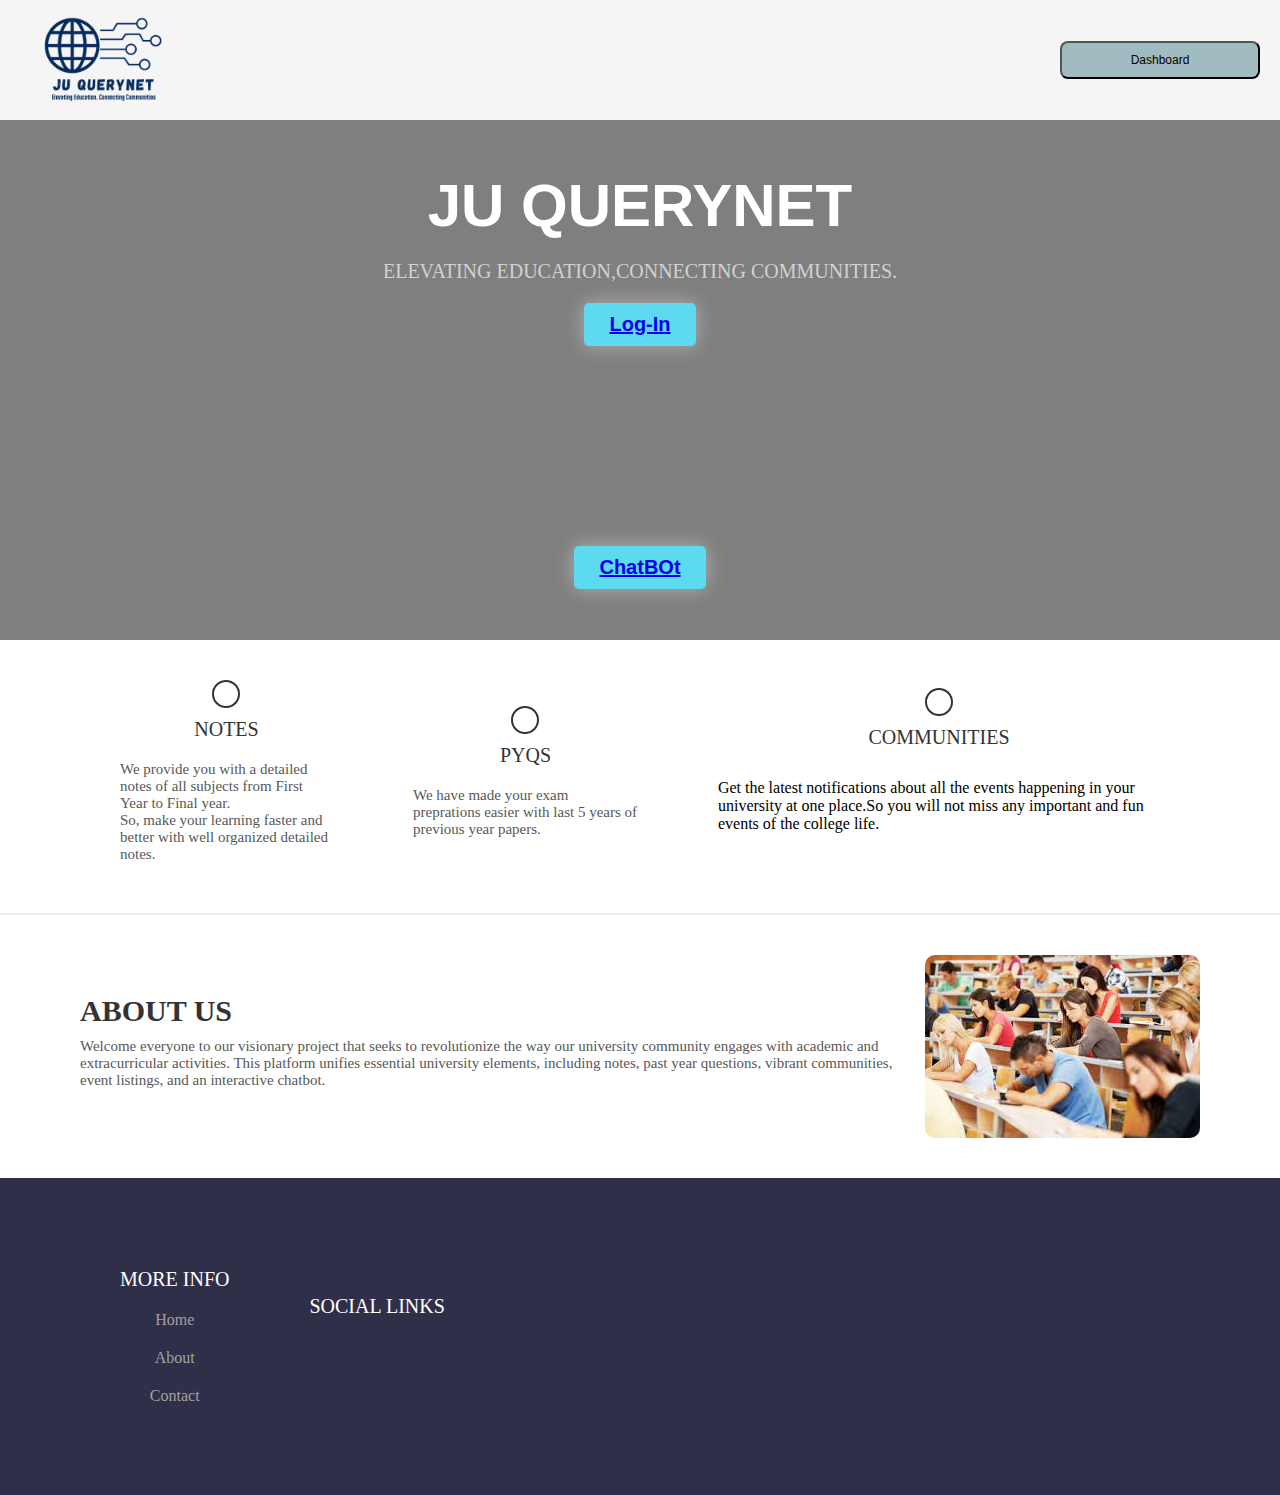
<file: index.html>
<!DOCTYPE html>
<html lang="en">
<head>
    <meta charset="UTF-8">
    <meta name="viewport" content="width=device-width, initial-scale=1.0">
    <title>QueryNet</title>
    <link rel="stylesheet" href="style.css">
</head>
<body>
    <header class="header">
        <img src="Logo (1).png">
        <!-- <div class="dropdown">
            <button class="dropbtn">Dashboard</button> -->
            
            <div class="dropdown-content">
              <a href="Notes.html">Notes</a>
              <a href="PYQs.html">PYQs</a>
              <a href="#">Events</a>
              <a href="#">FAQs</a>
              <a href="#">Settings</a>
              <a href="#">Help</a>
            </div>
          </div>
       
        <nav class="nav-items">
          <!-- <a href="#">Home</a>
          <a href="#">About</a>
          <a href="#">Contact</a> -->
          <div class="dropdown">
            <button class="dropbtn">Dashboard</button>
            <div class="dropdown-content">
                <a href="Notes.html">Notes and PYQs</a>
                <a href="community.html">Communities</a>
                <a href="FAQs.html">FAQs</a>
                <a href="#">Settings</a>
                <a href="#">Help</a>
              </div>
            </div>
        </nav>
      </header>
      <main>
        <div class="intro">
          <h1>JU QueryNet</h1>
          <p>Elevating education,connecting communities.</p>
          <button><a href="signUp.html">Log-In</a></button>
          <button id="chat"><a href= "bot.html">ChatBOt</a></button>
        </div>
        <div class="achievements">
          <div class="work">
            <i class="fas fa-atom"></i>
            <p class="work-heading">Notes</p>
            <p class="work-text">We provide you with a detailed notes of all subjects from First Year to Final year.<br>
                So, make your learning faster and better with well organized detailed notes.

            </p>
          </div>
          <div class="work">
            <i class="fas fa-skiing"></i>
            <p class="work-heading">PYQs</p>
            <p class="work-text">We have made your exam preprations easier with last 5 years of previous year papers.</p>
          </div>
          <div class="work">
            <i class="fas fa-ethernet"></i>
            <p class="work-heading">Communities</p>
            <p class="work-text"></p>Get the latest notifications about all the events happening in your university at one place.So you will not miss any important and fun events of the college life.</p>
          </div>
        </div>
        <div class="about-me">
          <div class="about-me-text">
            <h2>About Us</h2>
            <p>Welcome everyone to our visionary project that seeks to revolutionize the way our university community engages with academic and extracurricular activities.

                This platform unifies essential university elements, including notes, past year questions, vibrant communities, event listings, and an interactive chatbot.</p>
          </div>
          <img src="college.jpeg" alt="me">
        </div>
      </main>
      <footer class="footer">
        <div class="bottom-links">
          <div class="links">
            <span>More Info</span>
            <a href="#">Home</a>
            <a href="#">About</a>
            <a href="#">Contact</a>
          </div>
          <div class="links">
            <span>Social Links</span>
            <a href="#"><i class="fab fa-facebook"></i></a>
            <a href="#"><i class="fab fa-twitter"></i></a>
            <a href="#"><i class="fab fa-instagram"></i></a>
          </div>
        </div>
      </footer>
  
    

    
</body>
</html>
</file>
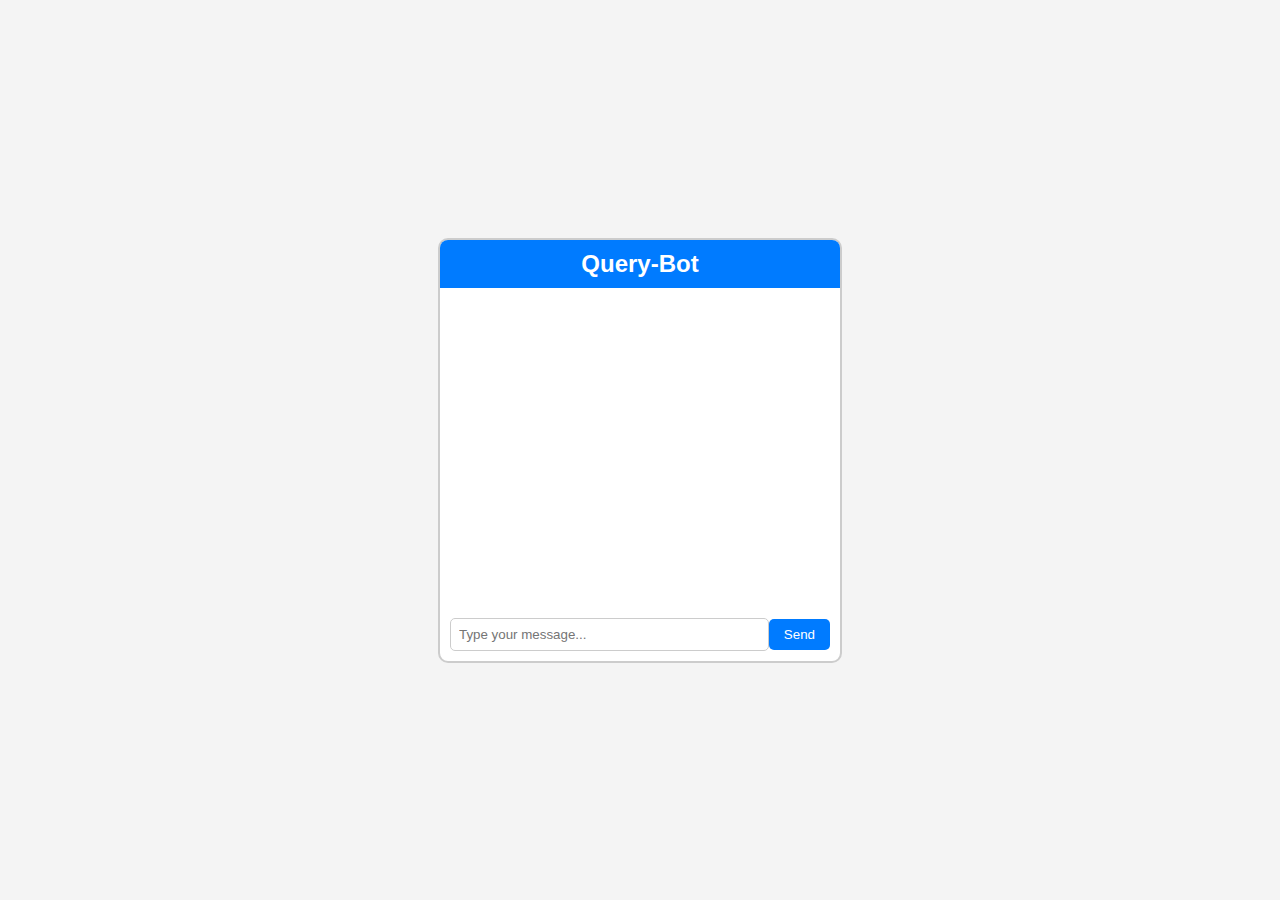
<file: bot.html>
<!DOCTYPE html>
<html lang="en">
<head>
    <meta charset="UTF-8">
    <meta name="viewport" content="width=device-width, initial-scale=1.0">
    <title>Query-bot</title>
    <link rel="stylesheet" href="bot.css">
</head>
<body>
    <div class="chatbot-container">
        <div class="chatbot">
            <div class="chatbot-header">
                <h2>Query-Bot</h2>
            </div>
            <div class="chatbot-body" id="chatbot-body">
                <!-- Chat messages will be displayed here -->
            </div>
            <div class="chatbot-footer">
                <input type="text" id="user-input" placeholder="Type your message..." onkeypress="handleKeyPress(event)">
                <button onclick="sendMessage()">Send</button>
            </div>
        </div>
    </div>

    <script>
        // Define your questions and answers
        const qaPairs = {
            "What is your name?": "My name is Query-bot.",
            "How are you?": "I'm doing well, thank you!",
            "What can you do?": "I can answer your questions and assist you with tasks.",
            "I want the account details of JECRC for fee payment.":"Here are the account details of JECRC University: Account name-JECRC University. Account number-6143000100045293  IFSC code- PUNB0614300 Bank- Punjab National Bank, Sitapura, Jaipur",
            "Can I pay my fee online":"Yes, you can pay your semester fee through NEFT, online banking, or via UPI.",
            "I want information regarding the events and clubs":"You can go to the communities’ page on the same for all the information related to the events and communities.",
            "What is the exam pattern of In Sem":"In Sem paper consists of three sections: 1. Section A which contains two 2-mark questions. 2. Section B which contains two 7-mark questions.3. Section C which contains two 11-mark questions.",
            "What are the passing marks criteria of In Sem":"You need a minimum of 13 marks to pass you’re In Sem exam.",
            "How many In Sems are conducted in one semester":"A total of 3 In Sems are conducted in which two of the In Sem are compulsory and 3rd In Sem is also known as markup examination. ",
            "What is the exam pattern of End Sem":"End Sem paper consists of three sections: 1. Section A which contains five 2-mark questions. 2. Section B which contains five 7-mark questions. 3. Section C which contains five 11-mark questions. ",
            "Who can be eligible for 3rd In Sem":"If you missed your 1st or 2nd In Sem due to some serious medical emergency you can appear for the 3rd In Sem exams by submitting your medical to your respective mentor.",
            "Why is my ERP not working":"There can be some issues related internet …try logging out and logging in again on the website.",
            "Where can I see my attendance ":"You can see your attendance on the college website.",
            "what is the name of college website":"I have provided the link for the college website: https://jecrc.mastersofterp.in/iitmsv4eGq0RuNHb0G5WbhLmTKLmTO7YBcJ4RHuXxCNPvuIw=",
            "Where can I see my semester result ":"You can see your results and marks on the official college website.",
            "what is the minimum percentage criteria  for a scholarship ":"You need to maintain a minimum CGPA of 8 and a minimum percentage criteria of 75%.",
            // Add more questions and answers as needed
        };

        // Function to display message in the chatbot body
        function displayMessage(message) {
            const chatbotBody = document.getElementById("chatbot-body");
            const newMessage = document.createElement("div");
            newMessage.textContent = message;
            chatbotBody.appendChild(newMessage);
        }

        // Function to process user input and provide responses
        function chatbot(input) {
    // Convert input to lowercase for case-insensitive matching and remove leading/trailing spaces
    input = input.toLowerCase().trim();

    // Check if the input matches any question using regular expressions
    for (const question in qaPairs) {
        const regex = new RegExp(question.toLowerCase(), 'i'); // 'i' flag for case-insensitive matching
        if (regex.test(input)) {
            return qaPairs[question];
        }
    }

    // If no matching question is found, provide a default response
    return "I'm sorry, I don't understand that question.";
}

        // Function to handle key press event
        function handleKeyPress(event) {
            if (event.key === 'Enter') {
                sendMessage();
            }
        }

        // Function to send user message and display response
        function sendMessage() {
            const userInput = document.getElementById("user-input");
            const userMessage = userInput.value;
            displayMessage("You: " + userMessage);
            userInput.value = "";
            const response = chatbot(userMessage);
            displayMessage("Querybot: " + response);
        }
    </script>

</body>
</html>
</file>
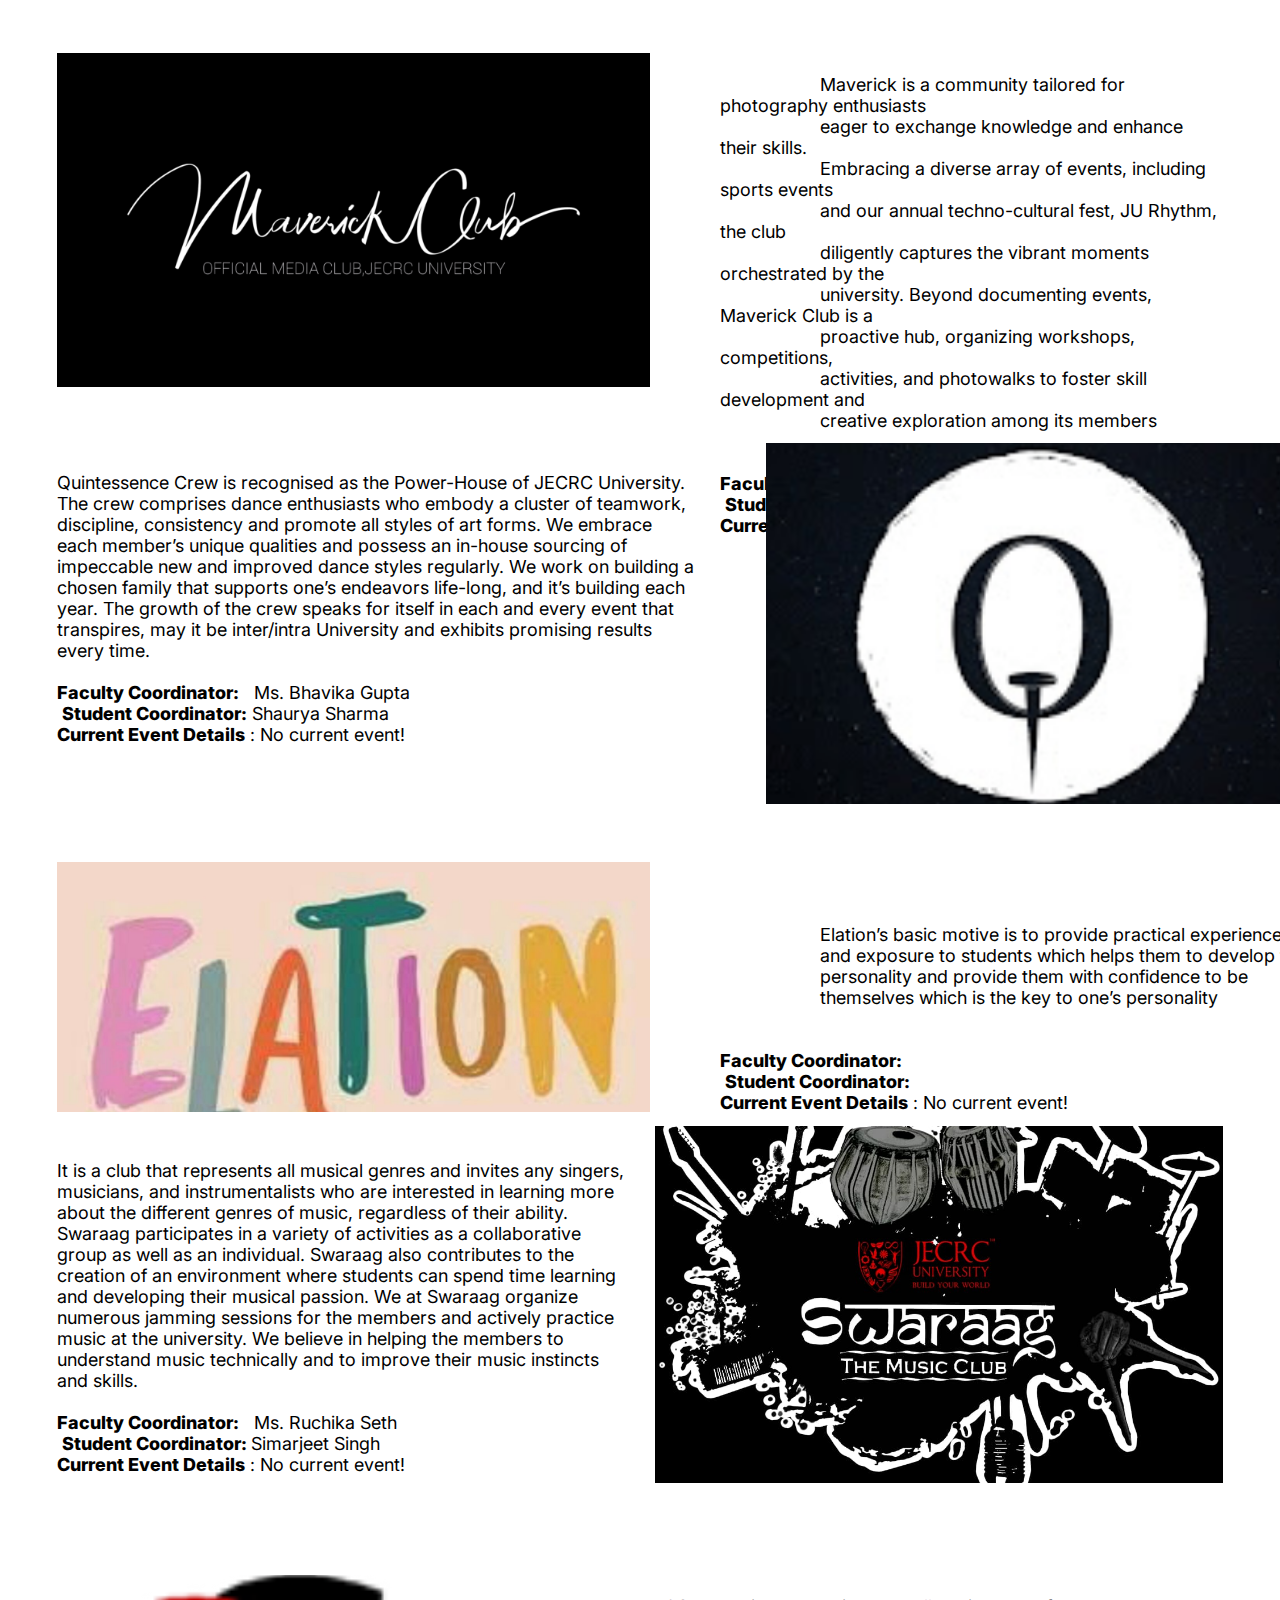
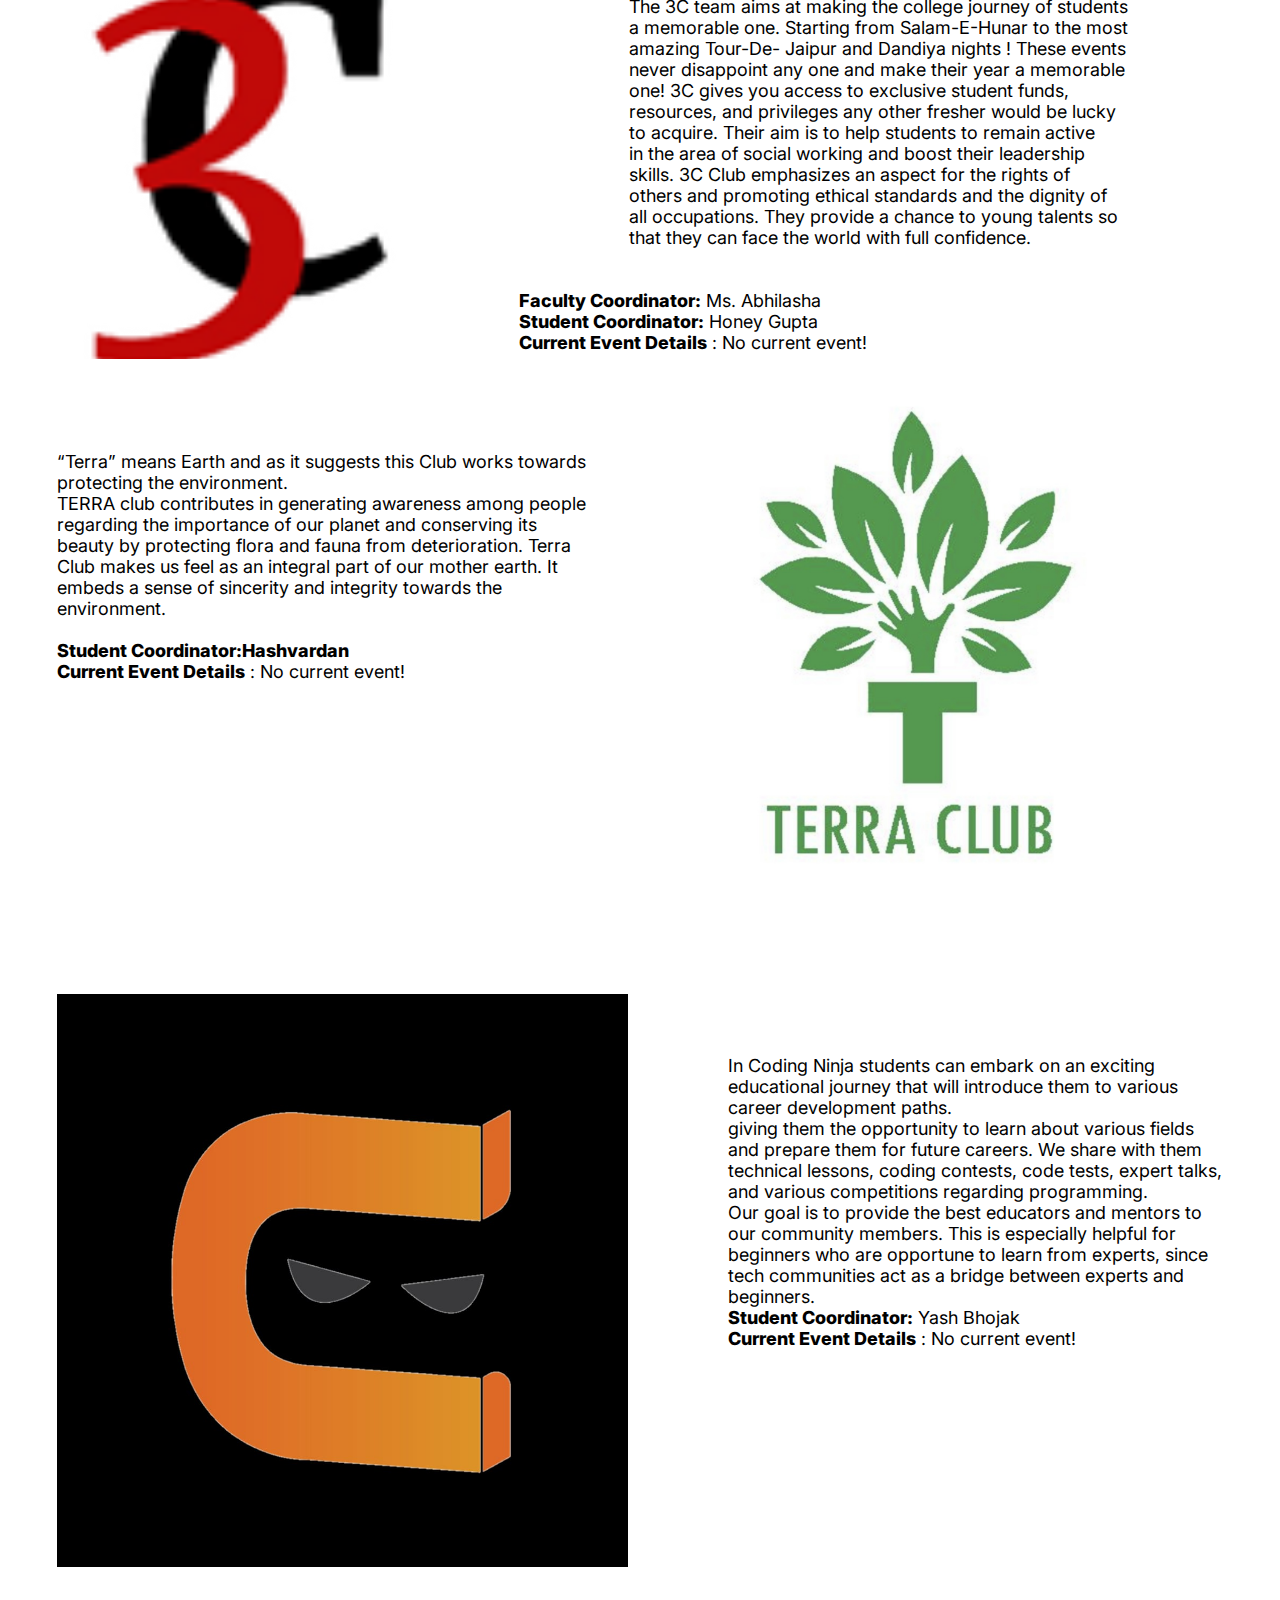
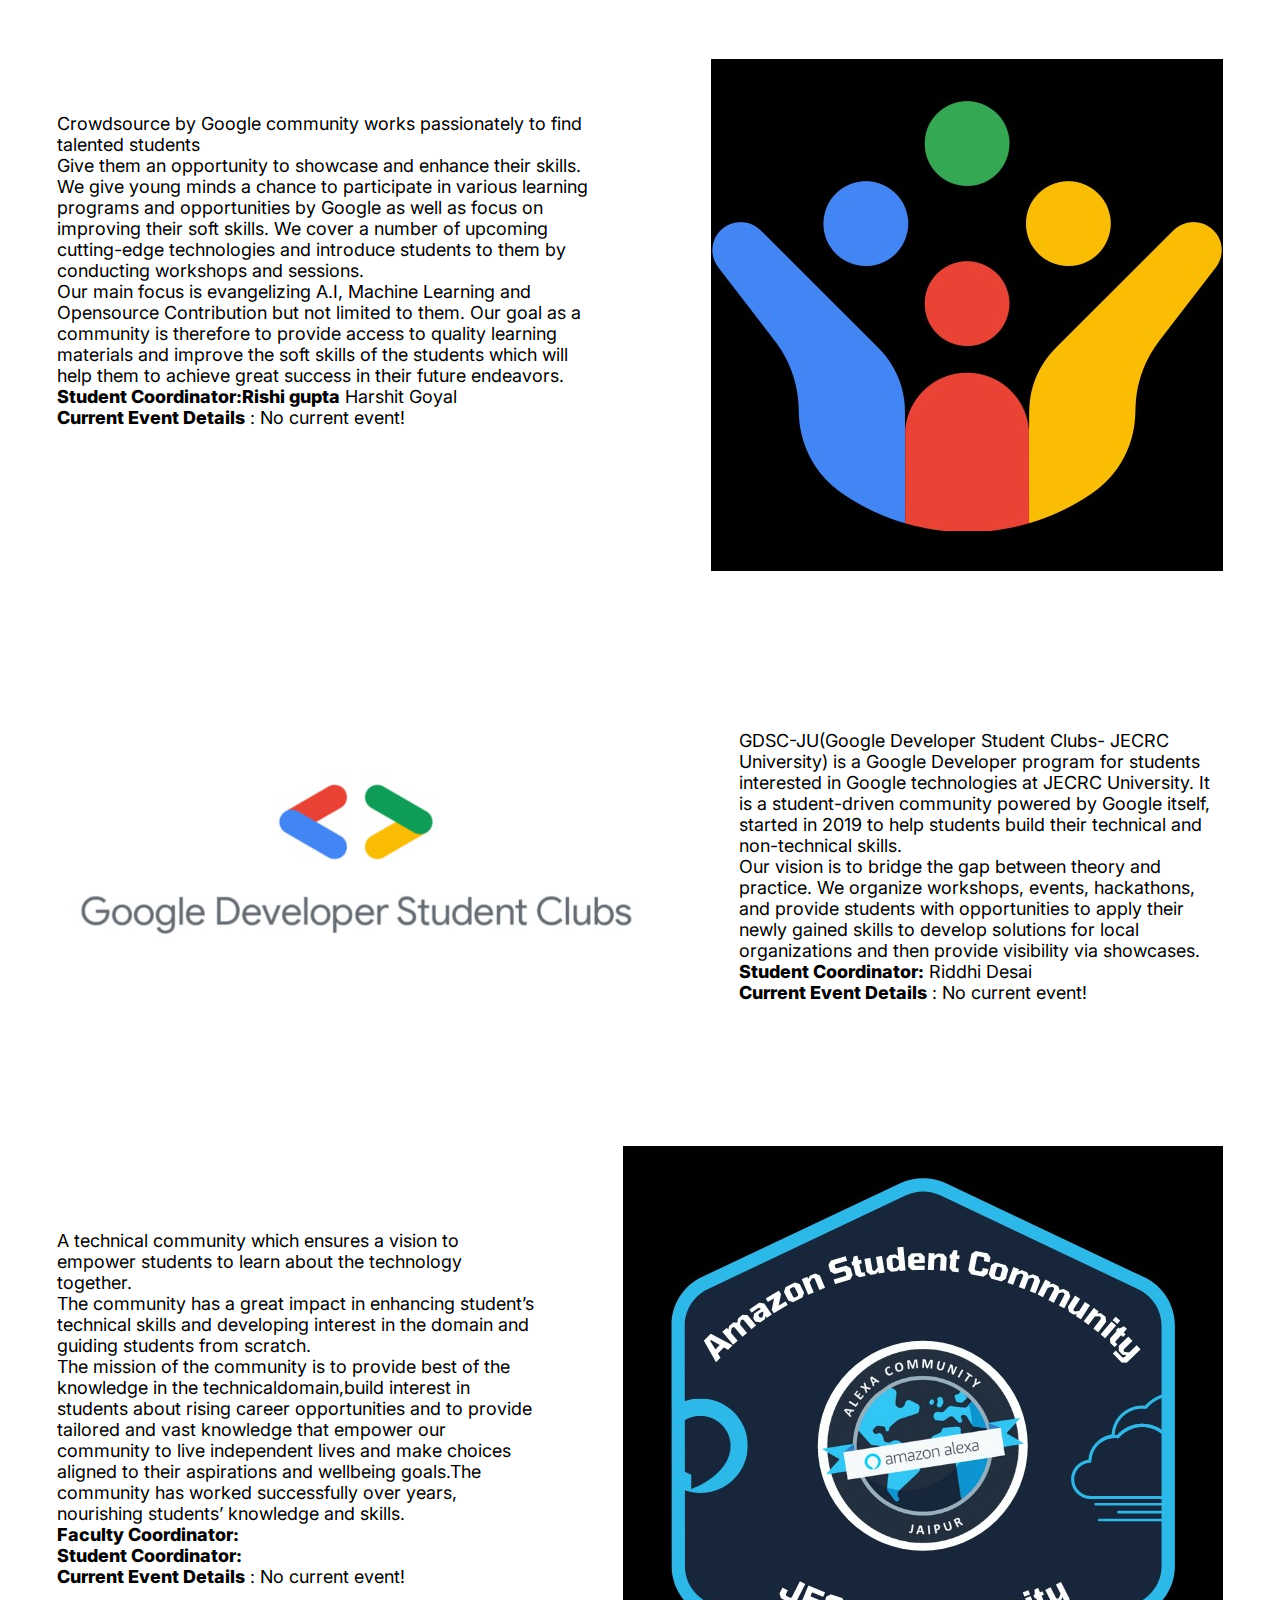
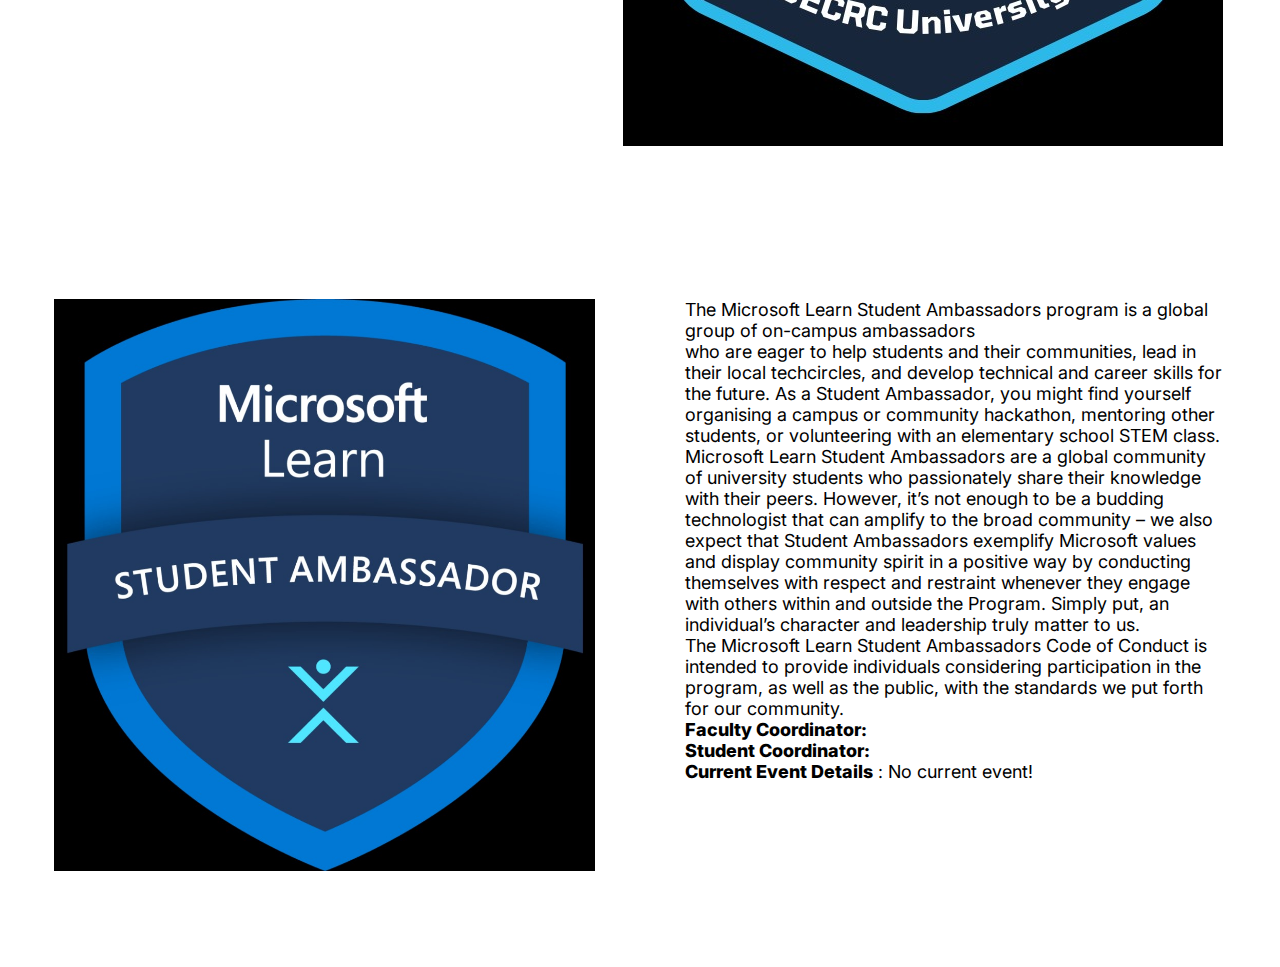
<file: community.html>
<!DOCTYPE html>
<html>
  <head>
    <meta charset="utf-8" />
    <meta name="viewport" content="initial-scale=1, width=device-width" />

    <link rel="stylesheet" href="./community.css" />
    <link rel="stylesheet" href="./communityGlobal.css" />
    <link
      rel="stylesheet"
      href="https://fonts.googleapis.com/css2?family=Inter:wght@400;800&display=swap"
    />
  </head>
  <body>
    <div class="desktop-1">
      <main class="desktop-1-inner">
        <div class="frame-parent">
          <div class="frame-group">
            <div class="frame-container">
              <div class="untitled-design-4-1-1536x864-1-parent">
                <img
                  class="untitled-design-4-1-1536x864-1-icon"
                  loading="lazy"
                  alt=""
                  src="Meverick.png"
                />

                <div class="maverick-is-a-container">
                  <p class="maverick-is-a">
                    Maverick is a community tailored for photography enthusiasts
                    eager to exchange knowledge and enhance their skills.
                    Embracing a diverse array of events, including sports events
                    and our annual techno-cultural fest, JU Rhythm, the club
                    diligently captures the vibrant moments orchestrated by the
                    university. Beyond documenting events, Maverick Club is a
                    proactive hub, organizing workshops, competitions,
                    activities, and photowalks to foster skill development and
                    creative exploration among its members
                  </p>
                  <p class="blank-line">&nbsp;</p>
                  <p class="faculty-coordinator-kartik-sa">
                    <span class="faculty-coordinator">
                      Faculty Coordinator:</span
                    >
                    <span class="kartik-saini"> Kartik Saini </span>
                  </p>
                  <p class="student-coordinatordeepasha">
                    <span class="span"> </span>
                    <span class="student-coordinator"
                      >Student Coordinator:</span
                    >
                    <span class="deepasha">Deepasha</span>
                  </p>
                  <p class="current-event-details-no-curr">
                    <span class="current-event-details"
                      >Current Event Details</span
                    >
                    <span>: No current event!</span>
                  </p>
                  <p class="p"></p>
                </div>
              </div>
              <div class="ju-010322021123-0-1-1-parent">
                <img
                  class="ju-010322021123-0-1-1-icon"
                  alt=""
                  src="Q.png"
                />

                <div class="quintessence-crew-is-recognise-parent">
                  <div class="quintessence-crew-is-container">
                    <p class="quintessence-crew-is">
                      Quintessence Crew is recognised as the Power-House of
                      JECRC University. The crew comprises dance enthusiasts who
                      embody a cluster of teamwork, discipline, consistency and
                      promote all styles of art forms. We embrace each member’s
                      unique qualities and possess an in-house sourcing of
                      impeccable new and improved dance styles regularly. We
                      work on building a chosen family that supports one’s
                      endeavors life-long, and it’s building each year. The
                      growth of the crew speaks for itself in each and every
                      event that transpires, may it be inter/intra University
                      and exhibits promising results every time.
                    </p>
                    <p class="blank-line1">&nbsp;</p>
                    <p class="faculty-coordinator-ms-bhav">
                      <span class="faculty-coordinator1">
                        Faculty Coordinator:</span
                      >
                      <span class="ms-bhavika-gupta">  Ms. Bhavika Gupta </span>
                    </p>
                    <p class="student-coordinatorshaurya-sh">
                      <span class="span1"> </span>
                      <span class="student-coordinator1"
                        >Student Coordinator:</span
                      >
                      <span class="shaurya-sharma">Shaurya Sharma</span>
                    </p>
                    <p class="current-event-details-no-curr1">
                      <span class="current-event-details1"
                        >Current Event Details</span
                      >
                      <span>: No current event!</span>
                    </p>
                    <p class="p1"></p>
                  </div>
                  <img
                    class="ju-010322021746-0-1-1536x1425-icon"
                    alt=""
                    src="elation.jpg"
                  />
                </div>
                <div class="elations-basic-motive-container">
                  <p class="elations-basic-motive">
                    Elation’s basic motive is to provide practical experience
                    and exposure to students which helps them to develop their
                    personality and provide them with confidence to be
                    themselves which is the key to one’s personality
                  </p>
                  <p class="blank-line2">&nbsp;</p>
                  <p class="faculty-coordinator2">
                    <span class="faculty-coordinator3">
                      Faculty Coordinator:</span
                    >
                    <span class="span2"> </span>
                  </p>
                  <p class="student-coordinator2">
                    <span class="span3"> </span>
                    <span class="student-coordinator3"
                      >Student Coordinator:</span
                    >
                  </p>
                  <p class="current-event-details-no-curr2">
                    <span class="current-event-details2"
                      >Current Event Details</span
                    >
                    <span class="no-current-event">: No current event!</span>
                  </p>
                  <p class="p2"></p>
                </div>
              </div>
            </div>
            <div class="frame-div">
              <div class="it-is-a-club-that-represents-a-wrapper">
                <div class="it-is-a-container">
                  <p class="it-is-a">
                    It is a club that represents all musical genres and invites
                    any singers, musicians, and instrumentalists who are
                    interested in learning more about the different genres of
                    music, regardless of their ability. Swaraag participates in
                    a variety of activities as a collaborative group as well as
                    an individual. Swaraag also contributes to the creation of
                    an environment where students can spend time learning and
                    developing their musical passion. We at Swaraag organize
                    numerous jamming sessions for the members and actively
                    practice music at the university. We believe in helping the
                    members to understand music technically and to improve their
                    music instincts and skills.
                  </p>
                  <p class="blank-line3">&nbsp;</p>
                  <p class="faculty-coordinator-ms-ruch">
                    <span class="faculty-coordinator4">
                      Faculty Coordinator:</span
                    >
                    <span class="ms-ruchika-seth">  Ms. Ruchika Seth </span>
                  </p>
                  <p class="student-coordinator-simarjeet">
                    <span class="span4"> </span>
                    <span class="student-coordinator4"
                      >Student Coordinator:
                    </span>
                    <span class="simarjeet-singh">Simarjeet Singh</span>
                  </p>
                  <p class="current-event-details-no-curr3">
                    <span class="current-event-details3"
                      >Current Event Details</span
                    >
                    <span>: No current event!</span>
                  </p>
                  <p class="p3"></p>
                </div>
              </div>
              <img
                class="ju-020322121001-0-1-1-icon"
                alt=""
                src="S.jpg"
              />
            </div>
          </div>
          <div class="clubs-container">
            <div class="nested-clubs-container">
              <div class="deep-nested-clubs-container">
                <div class="innermost-clubs-container">
                  <img
                    class="ju-160518114933-0-1-1-1-icon"
                    alt=""
                    src="3C.png"
                  />

                  <div class="the-3c-team-container">
                    <p class="the-3c-team">
                      The 3C team aims at making the college journey of students
                      a memorable one. Starting from Salam-E-Hunar to the most
                      amazing Tour-De- Jaipur and Dandiya nights ! These events
                      never disappoint any one and make their year a memorable
                      one! 3C gives you access to exclusive student funds,
                      resources, and privileges any other fresher would be lucky
                      to acquire. Their aim is to help students to remain active
                      in the area of social working and boost their leadership
                      skills. 3C Club emphasizes an aspect for the rights of
                      others and promoting ethical standards and the dignity of
                      all occupations. They provide a chance to young talents so
                      that they can face the world with full confidence.
                    </p>
                    <p class="blank-line4">&nbsp;</p>
                    <p class="faculty-coordinator-ms-abhi">
                      <span class="faculty-coordinator5">
                        Faculty Coordinator:</span
                      >
                      <span class="ms-abhilasha">  Ms. Abhilasha </span>
                    </p>
                    <p class="student-coordinator-honey-gup">
                      <span class="span5"> </span>
                      <span class="student-coordinator5"
                        >Student Coordinator:</span
                      >
                      <span class="honey-gupta"> Honey Gupta</span>
                    </p>
                    <p class="current-event-details-no-curr4">
                      <span class="current-event-details4"
                        >Current Event Details</span
                      >
                      <span>: No current event!</span>
                    </p>
                    <p class="p4"></p>
                  </div>
                </div>
              </div>
              <div class="frame-parent1">
                <div class="terra-means-earth-and-as-it-s-wrapper">
                  <div class="terra-means-earth-container">
                    <p class="terra-means-earth">
                      “Terra” means Earth and as it suggests this Club works
                      towards protecting the environment.
                    </p>
                    <p class="terra-club-contributes">
                      TERRA club contributes in generating awareness among
                      people regarding the importance of our planet and
                      conserving its beauty by protecting flora and fauna from
                      deterioration. Terra Club makes us feel as an integral
                      part of our mother earth. It embeds a sense of sincerity
                      and integrity towards the environment.
                    </p>
                    <p class="blank-line5">&nbsp;</p>
                    
                    <p class="student-coordinator6">
                      <span class="span7"> </span>
                      <span class="student-coordinator7"
                        >Student Coordinator:Hashvardan</span
                      >
                      <span class="span8"> </span>
                    </p>
                    <p class="current-event-details-no-curr5">
                      <span class="current-event-details5"
                        >Current Event Details</span
                      >
                      <span>: No current event!</span>
                    </p>
                    <p class="p5"></p>
                  </div>
                </div>
                <img
                  class="terra-club-1-icon"
                  alt=""
                  src="terra_club.jpg"
                />
              </div>
              <div class="codingninja-1-parent">
                <img
                  class="codingninja-1-icon"
                  alt=""
                  src="codingNinja.jpg"
                />

                <div class="in-coding-ninja-students-can-e-wrapper">
                  <div class="in-coding-ninja-container">
                    <p class="in-coding-ninja">
                      In Coding Ninja students can embark on an exciting
                      educational journey that will introduce them to various
                      career development paths.
                    </p>
                    <p class="giving-them-the">
                      giving them the opportunity to learn about various fields
                      and prepare them for future careers. We share with them
                      technical lessons, coding contests, code tests, expert
                      talks, and various competitions regarding programming.
                    </p>
                    <p class="our-goal-is">
                      Our goal is to provide the best educators and mentors to
                      our community members. This is especially helpful for
                      beginners who are opportune to learn from experts, since
                      tech communities act as a bridge between
                      experts and beginners.  
                    </p>
                    <p class="student-coordinator-yash-bhoj">
                      <span> </span>
                      <span class="student-coordinator8"
                        >Student Coordinator:</span
                      >
                      <span class="yash-bhojak"> Yash Bhojak</span>
                    </p>
                    <p class="current-event-details-no-curr6">
                      <span class="current-event-details6"
                        >Current Event Details</span
                      >
                      <span>: No current event!</span>
                    </p>
                    <p class="p6"></p>
                  </div>
                </div>
              </div>
            </div>
          </div>
          <div class="frame-wrapper">
            <div class="frame-parent2">
              <div class="frame-parent3">
                <div class="crowdsource-by-google-communit-wrapper">
                  <div class="crowdsource-by-google-container">
                    <p class="crowdsource-by-google">
                      Crowdsource by Google community works passionately to find
                      talented students
                    </p>
                    <p class="give-them-an">
                      Give them an opportunity to showcase and enhance their
                      skills.
                    </p>
                    <p class="we-give-young">
                      We give young minds a chance to participate in various
                      learning programs and opportunities by Google as well as
                      focus on improving their soft skills. We cover a number of
                      upcoming cutting-edge technologies and introduce students
                      to them by conducting workshops and sessions.
                    </p>
                    <p class="our-main-focus">
                      Our main focus is evangelizing A.I, Machine Learning and
                      Opensource Contribution but not limited to them. Our goal
                      as a community is therefore to provide access to quality
                      learning materials and improve the soft skills of the
                      students which will help them to achieve great success in
                      their future endeavors.  
                    </p>
                    <p class="student-coordinator-harshit-g">
                      <span> </span>
                      <span class="student-coordinator9"
                        >Student Coordinator:Rishi gupta</span
                      >
                      <span class="harshit-goyal"> Harshit Goyal </span>
                    </p>
                    <p class="current-event-details-no-curr7">
                      <span class="current-event-details7"
                        >Current Event Details</span
                      >
                      <span>: No current event!</span>
                    </p>
                    <p class="p7"></p>
                  </div>
                </div>
                <img
                  class="crouds-1-icon"
                  alt=""
                  src="croudS.jpg"
                />
              </div>
              <div class="gdse-1-parent">
                <img class="gdse-1-icon" alt="" src="GDSE.jpg" />

                <div class="gdsc-jugoogle-developer-stude-wrapper">
                  <div class="gdsc-jugoogle-developer-stude-container">
                    <p class="gdsc-jugoogle-developer-stude">
                      GDSC-JU(Google Developer Student Clubs- JECRC University)
                      is a Google Developer program for students interested in
                      Google technologies at JECRC University. It is a
                      student-driven community powered by Google itself, started
                      in 2019 to help students build their technical and
                      non-technical skills.
                    </p>
                    <p class="our-vision-is">
                      Our vision is to bridge the gap between theory and
                      practice. We organize workshops, events, hackathons, and
                      provide students with opportunities to apply their newly
                      gained skills to develop solutions for local organizations
                      and then provide visibility via showcases.  
                    </p>
                    <p class="student-coordinator-riddhi-de">
                      <span> </span>
                      <span class="student-coordinator10"
                        >Student Coordinator:</span
                      >
                      <span class="riddhi-desai"> Riddhi Desai</span>
                    </p>
                    <p class="current-event-details-no-curr8">
                      <span class="current-event-details8"
                        >Current Event Details</span
                      >
                      <span>: No current event!</span>
                    </p>
                    <p class="p8"></p>
                  </div>
                </div>
              </div>
              <div class="frame-parent4">
                <div class="a-technical-community-which-en-wrapper">
                  <div class="a-technical-community-container">
                    <p class="a-technical-community">
                      A technical community which ensures a vision to empower
                      students to learn about the technology together.
                    </p>
                    <p class="the-community-has">
                      The community has a great impact in enhancing student’s
                      technical skills and developing interest in the domain and
                      guiding students from scratch.
                    </p>
                    <p class="the-mission-of">
                      The mission of the community is to provide best of the
                      knowledge in the technicaldomain,build interest in
                      students about rising career opportunities and to provide
                      tailored and vast knowledge that empower our community to
                      live independent lives and make choices aligned to their
                      aspirations and wellbeing goals.The community has worked
                      successfully over years, nourishing students’
                      knowledge and skills.
                    </p>
                    <p class="faculty-coordinator8">
                      <span class="faculty-coordinator9">
                        Faculty Coordinator:</span
                      >
                      <span class="span9">  </span>
                    </p>
                    <p class="student-coordinator11">
                      <span class="span10"> </span>
                      <span class="student-coordinator12"
                        >Student Coordinator:</span
                      >
                      <span class="span11"> </span>
                    </p>
                    <p class="current-event-details-no-curr9">
                      <span class="current-event-details9"
                        >Current Event Details</span
                      >
                      <span>: No current event!</span>
                    </p>
                    <p class="p9"></p>
                  </div>
                </div>
                <div class="rectangle-parent">
                  <div class="rectangle"></div>
                  <img
                    class="amazon-1-icon"
                    alt=""
                    src="amazon.jpg"
                  />
                </div>
              </div>
            </div>
          </div>
        </div>
      </main>
      <footer class="micro-1-parent">
        <img class="micro-1-icon" alt="" src="micro.jpg" />

        <div class="the-microsoft-learn-student-am-wrapper">
          <div class="the-microsoft-learn-container">
            <p class="the-microsoft-learn">
              The Microsoft Learn Student Ambassadors program is a global group
              of on-campus ambassadors
            </p>
            <p class="who-are-eager">
              who are eager to help students and their communities, lead in
              their local techcircles, and develop technical and career skills
              for the future. As a Student Ambassador, you might find yourself
              organising a campus or community hackathon, mentoring other
              students, or volunteering with an elementary school STEM class.
              Microsoft Learn Student Ambassadors are a global community of
              university students who passionately share their knowledge with
              their peers. However, it’s not enough to be a budding technologist
              that can amplify to the broad community – we also expect that
              Student Ambassadors exemplify Microsoft values and display
              community spirit in a positive way by conducting themselves with
              respect and restraint whenever they engage with others within and
              outside the Program. Simply put, an individual’s character and
              leadership truly matter to us.
            </p>
            <p class="the-microsoft-learn1">
              The Microsoft Learn Student Ambassadors Code of Conduct is
              intended to provide individuals considering participation in the
              program, as well as the public, with the standards we put forth
              for our community.
            </p>
            <p class="faculty-coordinator10">
              <span class="faculty-coordinator11"> Faculty Coordinator:</span>
              <span class="span12">  </span>
            </p>
            <p class="student-coordinator13">
              <span class="span13"> </span>
              <span class="student-coordinator14">Student Coordinator:</span>
              <span class="span14"> </span>
            </p>
            <p class="current-event-details-no-curr10">
              <span class="current-event-details10">Current Event Details</span>
              <span>: No current event!</span>
            </p>
            <p class="p10"></p>
          </div>
        </div>
        </footer>
    </div>
  </body>
</html>
</file>
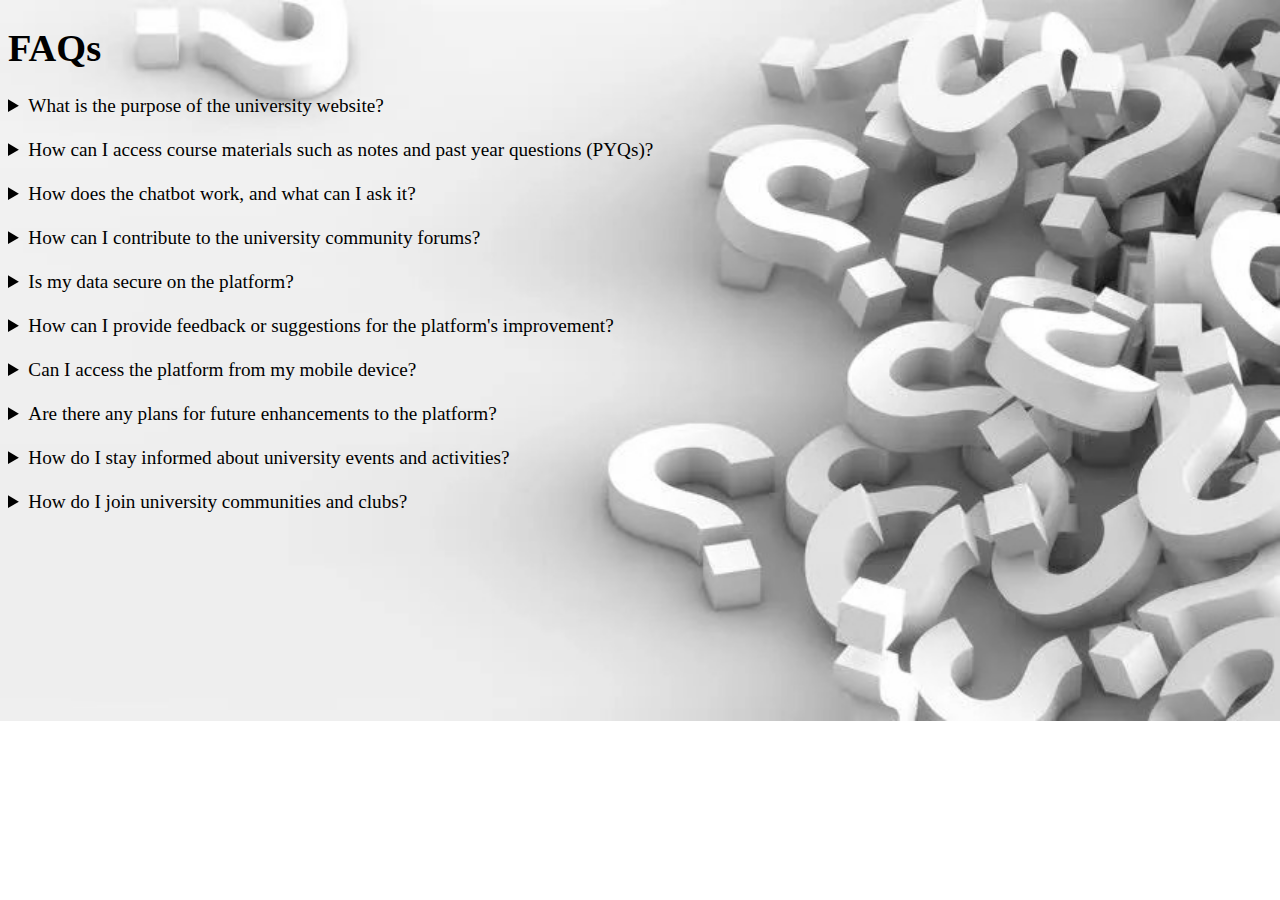
<file: FAQs.html>
<!DOCTYPE html>
<html lang="en">
<head>
    <meta charset="UTF-8">
    <meta name="viewport" content="width=device-width, initial-scale=1.0">
    <title>FAQs</title>
    <style>
        body{
         background-image:url("q.jpg");
      background-size:cover;
      background-repeat:no-repeat;
      
        }
        div{
            length:600px;
            font-size: larger;
        }
      </style>
</head>
<body>
    <div class="ques">
        <section>
            <h1>FAQs</h1>
          <details>
            <summary>
                 What is the purpose of the university website? </summary>
<p>Answer: The university website aims to provide a centralized platform that brings together resources, communication, and collaboration opportunities for students, faculty, and staff.
</p>
          </details><br>
          <details>
            <summary>How can I access course materials such as notes and past year questions (PYQs)?
</summary>
<p>Answer:Simply log in to the platform, navigate to the "Resources" section, and you'll find a centralized repository of course materials for easy access.
</p>
</details><br>
<details>
            <summary>How does the chatbot work, and what can I ask it?
            </summary>
            <p>Answer: Our chatbot is an AI-powered assistant available 24/7. You can ask it questions related to university information, academic queries, and general assistance.
            </p>
        </details><br>
        <details>
            <summary> How can I contribute to the university community forums?
            </summary>
            <p>Answer: To participate in community forums, navigate to the "Communities" section, select the forum you're interested in, and click on the "Join" or "Contribute" button to start engaging with discussions.
            </p>
        </details><br>
        <details>
            <summary> Is my data secure on the platform?
            </summary>
            <p>Answer: Yes, we prioritize data security. We employ advanced security measures and adhere to privacy regulations to protect your information.
            </p>
        </details><br>
        <details>
            <summary>How can I provide feedback or suggestions for the platform's improvement?
            </summary>
            <p>Answer: We encourage user feedback. You can provide suggestions, report issues, and share your insights through the "Feedback" section, ensuring continuous improvement.
            </p>
        </details><br>
        <details>
            <summary>Can I access the platform from my mobile device?
            </summary>
            <p>Answer: Yes, you can access the platform from any device with internet access. While we don't have a dedicated app yet, our website is mobile-responsive for your convenience.
            </p>
        </details><br>
        <details>
            <summary>Are there any plans for future enhancements to the platform?
            </summary>
            <p>Answer: Yes, we have an ongoing roadmap that includes AI improvements, user-driven features, accessibility enhancements, and security measures to make the platform even more valuable to our community.
            </p>
        </details><br>
        <details>
            <summary>How do I stay informed about university events and activities?
            </summary>
            <p>Answer: You can explore and register for university events in the "Events" section. Additionally, event notifications and updates will be sent to your platform dashboard.
            </p>
        </details><br>
        <details>
            <summary>How do I join university communities and clubs?
            </summary>
<p>Answer: You can browse and join university communities and clubs in the "Communities" section, where you'll find a list of available groups and their descriptions.</p>
          </details><br>
        </section>
    </div>
    
</body>
</html>
</file>
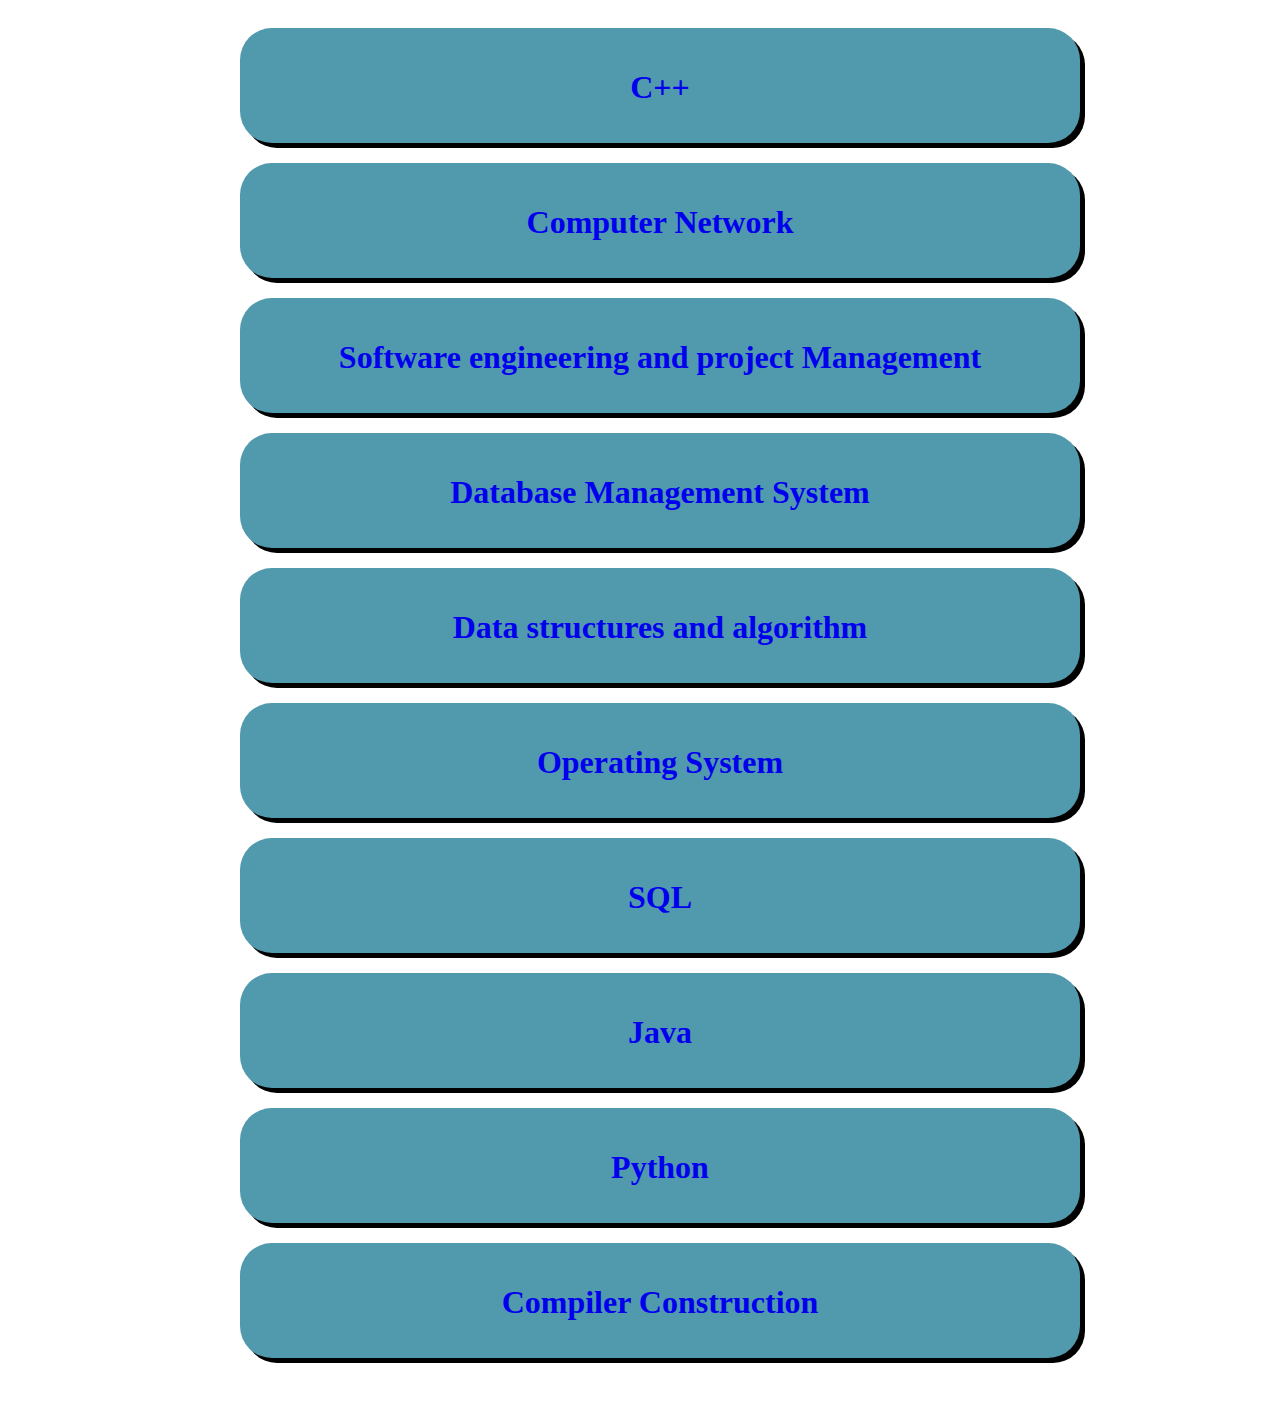
<file: Notes.html>
<!DOCTYPE html>
<html lang="en">
<head>
    <meta charset="UTF-8">
    <meta name="viewport" content="width=device-width, initial-scale=1.0">
    <title>Subject Notes</title>
    <link rel="stylesheet" href="styles.css"> 
</head>
<body>
    <div class="container">
        <div class="note">
          <a href="https://drive.google.com/drive/folders/1a7iwbIcjxXE23LNyOxmR_PBUd5jr-NGt?usp=drive_link"><h1>C++</h1></a>
            
        </div>
        <div class="note">
          <a href="https://drive.google.com/drive/folders/1vVtEIKc769x12cQIQnns25rEHvXrT5Pn?usp=sharing"><h1>Computer Network</h1></a>
            
        </div>
        <div class="note">
          <a href="https://drive.google.com/drive/folders/159tLubNt-uqg_m6JhLe5povLQwKgrdLs?usp=sharing"><h1>Software engineering and project Management</h1></a>
          
      </div>
      <div class="note">
      <a href="https://drive.google.com/drive/folders/1x_5NaXv38EwP3aZ6zep-s--aI0dON7jN?usp=sharing"> <h1>Database Management System</h1></a> 
        
    </div>
    <div class="note">
      <a href="https://drive.google.com/drive/folders/1v6xjs9WnsyCTHM5H6N2UX8asFqoNwbQT?usp=sharing"><h1>Data structures and algorithm</h1></a>
      
  </div>
  <div class="note">
    <a href="https://drive.google.com/drive/folders/1yrUdaloVAB7X2q3EOcRwzIDrvhzf9DVS?usp=sharing"><h1>Operating System</h1></a>
    
</div>
<div class="note">
  <a href="https://drive.google.com/drive/folders/1eqiD8WotTs1hn1jzx5u6HVyRGa0jUkml?usp=sharing"><h1>SQL</h1></a>
  
</div>
<div class="note">
  <a href="https://drive.google.com/drive/folders/1ZiTXbZQk80-Gpvafp0HNgiCa5kEk7xQY?usp=sharing"><h1>Java</h1></a>
  
</div>
<div class="note">
  <a href="https://drive.google.com/drive/folders/1jj4VPtcJp_dddZEjgGY9yihnOyYLzwSy?usp=sharing"><h1>Python</h1></a>
  
</div>
<div class="note">
  <a href="https://drive.google.com/drive/folders/1Kf327UJvu4x__Taq3ffdeWOIMWPGZfqr?usp=sharing"><h1>Compiler Construction</h1></a>
  
</div>


    </div>
</body>
</html>
</file>
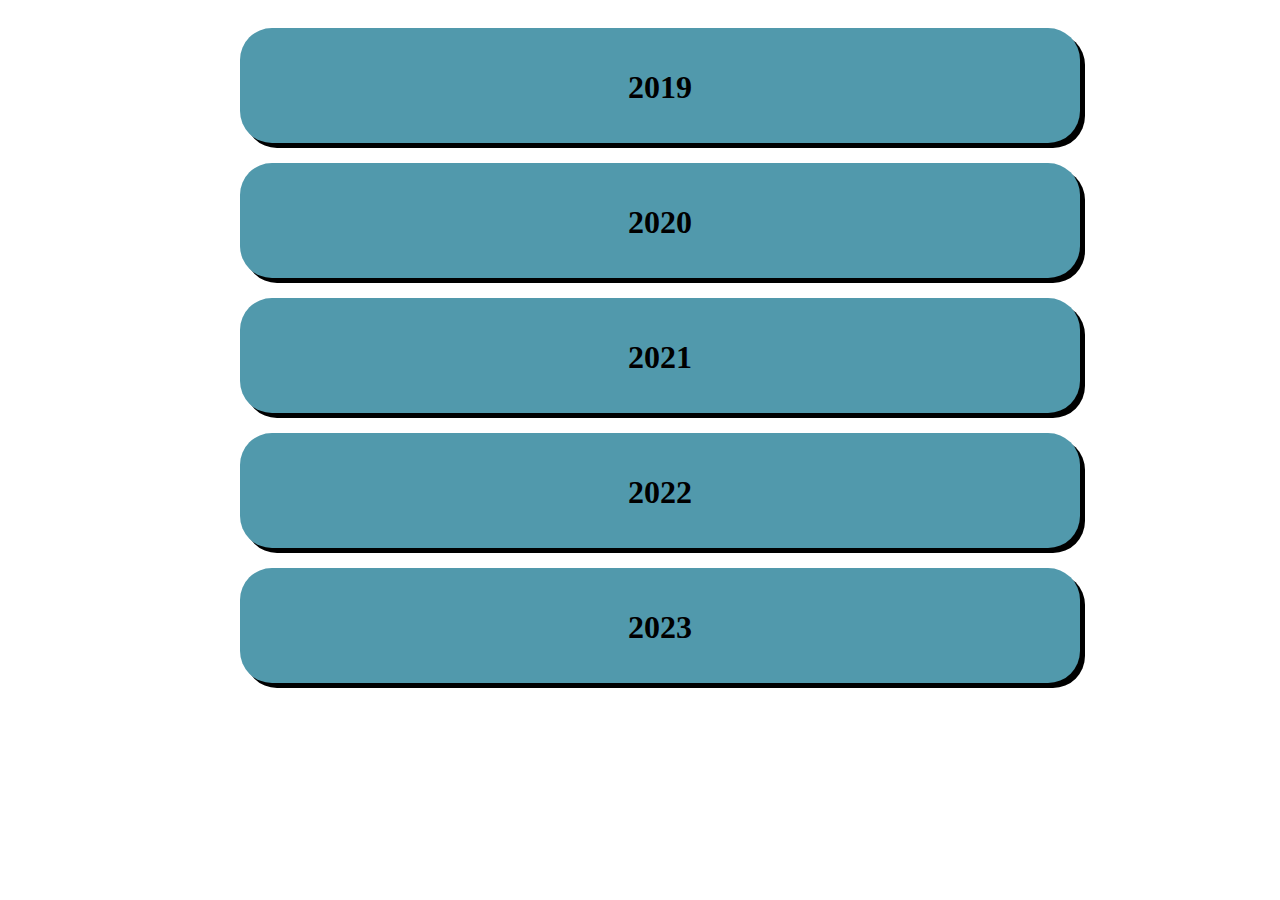
<file: PYQs.html>
<!DOCTYPE html>
<html lang="en">
<head>
    <meta charset="UTF-8">
    <meta name="viewport" content="width=device-width, initial-scale=1.0">
    <title>Subject pyqs</title>
    <link rel="stylesheet" href="styles1.css"> 
</head>
<body>
    <div class="container">
        <div class="pyq">
            <h1>2019</h1>
            
        </div>
        <div class="pyq">
            <h1>2020</h1>
            
        </div>
        <div class="pyq">
          <h1>2021</h1>
          
      </div>
      <div class="pyq">
        <h1>2022</h1>
        
    </div>
    <div class="pyq">
      <h1>2023</h1>
      
  </div>
 

    </div>
</body>
</html>
</file>
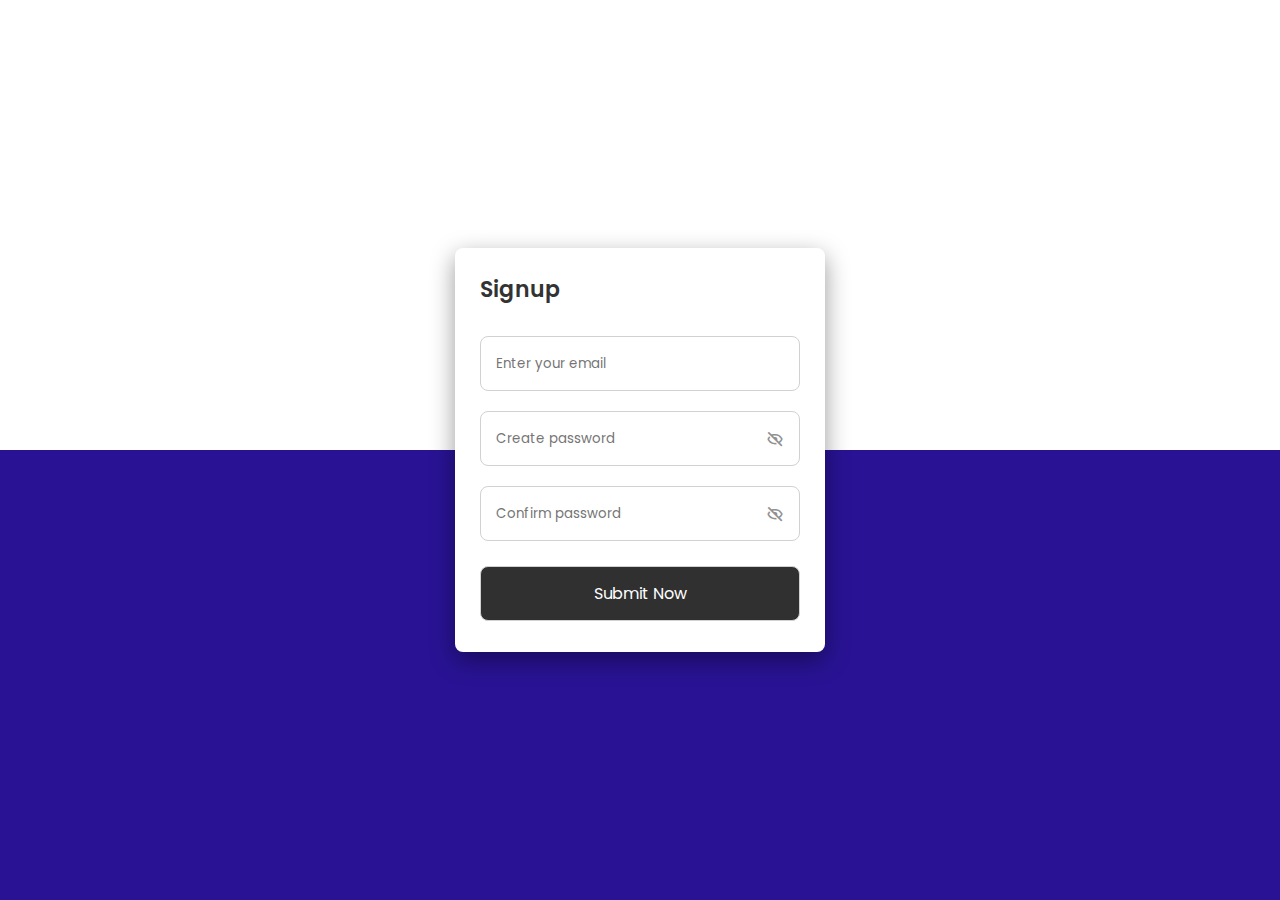
<file: signUp.html>
<!DOCTYPE html>
<html lang="en" >
<head>
  <meta charset="UTF-8">
  <title>Email &amp; Password Validation</title>
  <link rel='stylesheet' href='https://unpkg.com/boxicons@2.1.2/css/boxicons.min.css'><link rel="stylesheet" href="./signUp.css">

</head>
<body>
<!-- partial:index.partial.html -->
<div class="container">
  <header>Signup</header>
  <form action="#">
    <div class="field email-field">
      <div class="input-field">
        <input type="email" placeholder="Enter your email" class="email" />
      </div>
      <span class="error email-error">
        <i class="bx bx-error-circle error-icon"></i>
        <p class="error-text">Please enter a valid email</p>
      </span>
    </div>
    <div class="field create-password">
      <div class="input-field">
        <input type="password" placeholder="Create password" class="password" />
        <i class="bx bx-hide show-hide"></i>
      </div>
      <span class="error password-error">
        <i class="bx bx-error-circle error-icon"></i>
        <p class="error-text">
          Please enter atleast 8 charatcer with number, symbol, small and
          capital letter.
        </p>
      </span>
    </div>
    <div class="field confirm-password">
      <div class="input-field">
        <input type="password" placeholder="Confirm password" class="cPassword" />
        <i class="bx bx-hide show-hide"></i>
      </div>
      <span class="error cPassword-error">
        <i class="bx bx-error-circle error-icon"></i>
        <p class="error-text">Password don't match</p>
      </span>
    </div>
    <div class="input-field button">
      <input type="submit" value="Submit Now" />
    </div>
  </form>
</div>
<!-- partial -->
  <script  src="./signUp.js"></script>

</body>
</html>
</file>
<file: style.css>
@import url('https://fonts.googleapis.com/css2?family=Sriracha&display=swap');

body {
  margin: 0;
  box-sizing: border-box;
}
/* CSS for header */
.header {
  display: flex;
  justify-content: space-between;
  align-items: center;
  background-color: #f5f5f5;
  height: 120px;
}

.header .logo {
  font-size: 25px;
  font-family: 'Sriracha', cursive;
  color: #000;
  text-decoration: none;
  margin-left: 30px;
}

.nav-items {
  display: flex;
  justify-content: space-around;
  align-items: center;
  background-color: #f5f5f5;
  margin-right: 20px;
  height: 120px;
}

.nav-items a {
  text-decoration: none;
  color: #000;
  padding: 35px 20px;
}
/* CSS for main section */
.intro {
  display: flex;
  flex-direction: column;
  justify-content: center;
  align-items: center;
  width: 100%;
  height: 520px;
  background: linear-gradient(to bottom, rgba(0, 0, 0, 0.5) 0%, rgba(0, 0, 0, 0.5) 100%), url("https://images.unsplash.com/photo-1587620962725-abab7fe55159?ixlib=rb-1.2.1&ixid=MnwxMjA3fDB8MHxwaG90by1wYWdlfHx8fGVufDB8fHx8&auto=format&fit=crop&w=1031&q=80");
  background-size: cover;
  background-position: center;
  background-repeat: no-repeat;
}

.intro h1 {
  font-family: sans-serif;
  font-size: 60px;
  color: #fff;
  font-weight: bold;
  text-transform: uppercase;
  margin: 0;
}

.intro p {
  font-size: 20px;
  color: #d1d1d1;
  text-transform: uppercase;
  margin: 20px 0;
}

.intro button {
  background-color: #5edaf0;
  color: #000;
  padding: 10px 25px;
  border: none;
  border-radius: 5px;
  font-size: 20px;
  font-weight: bold;
  cursor: pointer;
  box-shadow: 0px 0px 20px rgba(255, 255, 255, 0.4);

}
#chat{
  margin-top: 200px;
   text-align: right;
}

.achievements {
  display: flex;
  justify-content: space-around;
  align-items: center;
  padding: 40px 80px;
}

.achievements .work {
  display: flex;
  flex-direction: column;
  justify-content: center;
  align-items: center;
  padding: 0 40px;
}

.achievements .work i {
  width: fit-content;
  font-size: 50px;
  color: #333333;
  border-radius: 50%;
  border: 2px solid #333333;
  padding: 12px;
}

.achievements .work .work-heading {
  font-size: 20px;
  color: #333333;
  text-transform: uppercase;
  margin: 10px 0;
}

.achievements .work .work-text {
  font-size: 15px;
  color: #585858;
  margin: 10px 0;
}

.about-me {
  display: flex;
  justify-content: center;
  align-items: center;
  padding: 40px 80px;
  border-top: 2px solid #eeeeee;
}

.about-me img {
  width: 500px;
  max-width: 100%;
  height: auto;
  border-radius: 10px;
}

.about-me-text h2 {
  font-size: 30px;
  color: #333333;
  text-transform: uppercase;
  margin: 0;
}

.about-me-text p {
  font-size: 15px;
  color: #585858;
  margin: 10px 0;
}
/* CSS for footer */
.footer {
  display: flex;
  justify-content: space-between;
  align-items: center;
  background-color: #302f49;
  padding: 40px 80px;
}

.footer .copy {
  color: #fff;
}

.bottom-links {
  display: flex;
  justify-content: space-around;
  align-items: center;
  padding: 40px 0;
}

.bottom-links .links {
  display: flex;
  flex-direction: column;
  justify-content: center;
  align-items: center;
  padding: 0 40px;
}

.bottom-links .links span {
  font-size: 20px;
  color: #fff;
  text-transform: uppercase;
  margin: 10px 0;
}

.bottom-links .links a {
  text-decoration: none;
  color: #a1a1a1;
  padding: 10px 20px;
}
img{
  width:200px;
  height:200px;
}
.dropbtn {  
  border-radius: 8px;
  background-color: #99b6bbeb;  
  color: black;  
  padding: 10px;  
  font-size: 12px;  
  width: 200px;
}  
.dropdown {  
  display: inline-block;  
  position: relative  
  
}  
.dropdown-content {  
  position: absolute;  
  background-color: rgb(211, 211, 211);  
  min-width: 200px;  
  display: none;  
  z-index: 1;  
}  
.dropdown-content a {  
  color: black;  
  padding: 12px 16px;  
  text-decoration: none;  
  display: block;  
}  
.dropdown-content a:hover {  
  background-color: rgb(89, 121, 131); 
  
}  
.dropdown:hover .dropdown-content {  
  display: block;  
}  
.dropdown:hover .dropbtn {  
  background-color: rgb(63, 136, 196);  
  transition: 2s ease;
}
</file>
<file: bot.css>
body {
  margin: 0;
  padding: 0;
  font-family: Arial, sans-serif;
  background-color: #f4f4f4;
}

.chatbot-container {
  display: flex;
  justify-content: center;
  align-items: center;
  height: 100vh;
}

.chatbot {
  width: 400px;
  background-color: #fff;
  border: 2px solid #ccc;
  border-radius: 10px;
  overflow: hidden;
}

.chatbot-header {
  background-color: #007bff;
  color: #fff;
  padding: 10px;
  text-align: center;
}

.chatbot-header h2 {
  margin: 0;
}

.chatbot-body {
  padding: 10px;
  height: 300px;
  overflow-y: scroll;
}

.chatbot-footer {
  padding: 10px;
  display: flex;
  align-items: center;
}

.chatbot-footer input[type="text"] {
  flex: 1;
  padding: 8px;
  border: 1px solid #ccc;
  border-radius: 5px;
  outline: none;
}

.chatbot-footer button {
  padding: 8px 15px;
  background-color: #007bff;
  color: #fff;
  border: none;
  border-radius: 5px;
  cursor: pointer;
  outline: none;
}

.chatbot-footer button:hover {
  background-color: #0056b3;
}
</file>
<file: community.css>
.untitled-design-4-1-1536x864-1-icon {
    width: 593px;
    position: relative;
    max-height: 100%;
    max-width: 100%;
  }
  .maverick-is-a {
    margin: 0;
    white-space: pre-wrap;
  }
  .blank-line {
    margin: 0;
  }
  .faculty-coordinator {
    font-weight: 800;
    font-family: var(--font-inter);
  }
  .kartik-saini {
    white-space: pre-wrap;
  }
  .faculty-coordinator-kartik-sa {
    margin: 0;
  }
  .span {
    white-space: pre-wrap;
  }
  .student-coordinator {
    font-weight: 800;
  }
  .deepasha,
  .student-coordinator {
    font-family: var(--font-inter);
  }
  .student-coordinatordeepasha {
    margin: 0;
  }
  .current-event-details {
    font-weight: 800;
    font-family: var(--font-inter);
  }
  .current-event-details-no-curr,
  .p {
    margin: 0;
  }
  .p {
    white-space: pre-wrap;
  }
  .maverick-is-a-container {
    height: 241px;
    flex: 1;
    position: relative;
    display: inline-block;
    min-width: 408px;
    max-width: 100%;
  }
  .untitled-design-4-1-1536x864-1-parent {
    align-self: stretch;
    display: flex;
    flex-direction: row;
    align-items: flex-start;
    justify-content: flex-start;
    gap: var(--gap-51xl);
    max-width: 100%;
    flex-shrink: 0;
  }
  .ju-010322021123-0-1-1-icon {
    position: absolute;
    top: 0;
    left: 709px;
    width: 535px;
    height: 361px;
    object-fit: cover;
  }
  .blank-line1,
  .quintessence-crew-is {
    margin: 0;
  }
  .faculty-coordinator1 {
    font-weight: 800;
    font-family: var(--font-inter);
  }
  .ms-bhavika-gupta {
    white-space: pre-wrap;
  }
  .faculty-coordinator-ms-bhav {
    margin: 0;
  }
  .span1 {
    white-space: pre-wrap;
  }
  .student-coordinator1 {
    font-weight: 800;
  }
  .shaurya-sharma,
  .student-coordinator1 {
    font-family: var(--font-inter);
  }
  .student-coordinatorshaurya-sh {
    margin: 0;
  }
  .current-event-details1 {
    font-weight: 800;
    font-family: var(--font-inter);
  }
  .current-event-details-no-curr1,
  .p1 {
    margin: 0;
  }
  .p1 {
    white-space: pre-wrap;
  }
  .quintessence-crew-is-container {
    align-self: stretch;
    height: 290.6px;
    position: relative;
    display: inline-block;
    flex-shrink: 0;
  }
  .ju-010322021746-0-1-1536x1425-icon {
    width: 593px;
    position: relative;
    max-height: 100%;
    object-fit: cover;
    max-width: 100%;
    height : 250px;
  }
  .quintessence-crew-is-recognise-parent {
    position: absolute;
    top: 29.2px;
    left: 0;
    width: 637px;
    display: flex;
    flex-direction: column;
    align-items: flex-start;
    justify-content: flex-start;
    gap: 99.2px;
    max-width: 100%;
  }
  .elations-basic-motive {
    margin: 0;
    white-space: pre-wrap;
  }
  .blank-line2 {
    margin: 0;
  }
  .faculty-coordinator3 {
    font-weight: 800;
  }
  .span2 {
    font-family: var(--font-inter);
    white-space: pre-wrap;
  }
  .faculty-coordinator2 {
    margin: 0;
  }
  .span3 {
    font-family: var(--font-inter);
    white-space: pre-wrap;
  }
  .student-coordinator3 {
    font-weight: 800;
  }
  .student-coordinator2 {
    margin: 0;
  }
  .current-event-details2 {
    font-weight: 800;
  }
  .no-current-event {
    font-family: var(--font-inter);
  }
  .current-event-details-no-curr2,
  .p2 {
    margin: 0;
  }
  .p2 {
    white-space: pre-wrap;
  }
  .elations-basic-motive-container {
    position: absolute;
    top: 460px;
    left: 663px;
    display: inline-block;
    width: 637px;
    height: 250.6px;
  }
  .ju-010322021123-0-1-1-parent {
    align-self: stretch;
    height: 750.6px;
    position: relative;
    max-width: 100%;
    flex-shrink: 0;
  }
  .frame-container {
    align-self: stretch;
    height: 1051.6px;
    display: flex;
    flex-direction: column;
    align-items: flex-start;
    justify-content: flex-start;
    padding: 0 0 806.6px;
    box-sizing: border-box;
    gap: 56px;
    max-width: 100%;
  }
  .blank-line3,
  .it-is-a {
    margin: 0;
  }
  .faculty-coordinator4 {
    font-weight: 800;
    font-family: var(--font-inter);
  }
  .ms-ruchika-seth {
    white-space: pre-wrap;
  }
  .faculty-coordinator-ms-ruch {
    margin: 0;
  }
  .span4 {
    white-space: pre-wrap;
  }
  .student-coordinator4 {
    font-weight: 800;
  }
  .simarjeet-singh,
  .student-coordinator4 {
    font-family: var(--font-inter);
  }
  .student-coordinator-simarjeet {
    margin: 0;
  }
  .current-event-details3 {
    font-weight: 800;
    font-family: var(--font-inter);
  }
  .current-event-details-no-curr3,
  .p3 {
    margin: 0;
  }
  .p3 {
    white-space: pre-wrap;
  }
  .it-is-a-container {
    align-self: stretch;
    position: relative;
  }
  .it-is-a-club-that-represents-a-wrapper {
    flex: 1;
    display: flex;
    flex-direction: column;
    align-items: flex-start;
    justify-content: flex-start;
    padding: 34px 0 0;
    box-sizing: border-box;
    min-width: 416px;
    max-width: 100%;
  }
  .ju-020322121001-0-1-1-icon {
    height: 357px;
    flex: 1;
    position: relative;
    max-width: 100%;
    overflow: hidden;
    object-fit: cover;
    min-width: 409px;
  }
  .frame-div,
  .frame-group {
    display: flex;
    align-items: flex-start;
    justify-content: flex-start;
    max-width: 100%;
  }
  .frame-div {
    align-self: stretch;
    flex-direction: row;
    flex-wrap: wrap;
    gap: 30px;
  }
  .frame-group {
    width: 1300px;
    flex-direction: column;
    gap: 21.4px;
  }
  .ju-160518114933-0-1-1-1-icon {
    height: 384px;
    width: 319px;
    position: relative;
    object-fit: cover;
  }
  .the-3c-team {
    margin: 0;
    white-space: pre-wrap;
  }
  .blank-line4 {
    margin: 0;
  }
  .faculty-coordinator5 {
    font-weight: 800;
  }
  .ms-abhilasha {
    font-family: var(--font-inter);
  }
  .faculty-coordinator-ms-abhi {
    margin: 0;
  }
  .span5 {
    font-family: var(--font-inter);
  }
  .student-coordinator5 {
    font-weight: 800;
  }
  .honey-gupta {
    font-family: var(--font-inter);
  }
  .student-coordinator-honey-gup {
    margin: 0;
  }
  .current-event-details4 {
    font-weight: 800;
    font-family: var(--font-inter);
  }
  .current-event-details-no-curr4,
  .p4 {
    margin: 0;
  }
  .p4 {
    white-space: pre-wrap;
  }
  .the-3c-team-container {
    height: 318px;
    width: 681px;
    position: relative;
    display: inline-block;
    flex-shrink: 0;
    min-width: 681px;
    max-width: 100%;
  }
  .deep-nested-clubs-container,
  .innermost-clubs-container {
    display: flex;
    flex-direction: row;
    align-items: flex-start;
    max-width: 100%;
  }
  .innermost-clubs-container {
    flex: 1;
    justify-content: space-between;
    gap: var(--gap-xl);
  }
  .deep-nested-clubs-container {
    width: 1300px;
    justify-content: flex-end;
    padding: 0 23px;
    box-sizing: border-box;
  }
  .blank-line5,
  .terra-club-contributes,
  .terra-means-earth {
    margin: 0;
  }
  .faculty-coordinator7 {
    font-weight: 800;
  }
  .span6 {
    font-family: var(--font-inter);
  }
  .faculty-coordinator6 {
    margin: 0;
  }
  .span7 {
    font-family: var(--font-inter);
  }
  .student-coordinator7 {
    font-weight: 800;
  }
  .span8 {
    font-family: var(--font-inter);
  }
  .student-coordinator6 {
    margin: 0;
  }
  .current-event-details5 {
    font-weight: 800;
    font-family: var(--font-inter);
  }
  .current-event-details-no-curr5,
  .p5 {
    margin: 0;
  }
  .p5 {
    white-space: pre-wrap;
  }
  .terra-means-earth-container {
    align-self: stretch;
    height: 318px;
    position: relative;
    display: inline-block;
    flex-shrink: 0;
  }
  .terra-means-earth-and-as-it-s-wrapper {
    flex: 1;
    display: flex;
    flex-direction: column;
    align-items: flex-start;
    justify-content: flex-start;
    padding: 92px 0 0;
    box-sizing: border-box;
    min-width: 443px;
    max-width: 100%;
  }
  .terra-club-1-icon {
    width: 608px;
    position: relative;
    max-height: 100%;
    object-fit: cover;
    max-width: 100%;
  }
  .frame-parent1 {
    align-self: stretch;
    display: flex;
    flex-direction: row;
    align-items: flex-start;
    justify-content: flex-start;
    padding: 0 0 29px;
    box-sizing: border-box;
    gap: var(--gap-xl);
    max-width: 100%;
  }
  .codingninja-1-icon {
    width: 571px;
    position: relative;
    max-height: 100%;
    object-fit: cover;
    max-width: 100%;
  }
  .giving-them-the,
  .in-coding-ninja,
  .our-goal-is {
    margin: 0;
  }
  .student-coordinator8 {
    font-weight: 800;
  }
  .student-coordinator8,
  .yash-bhojak {
    font-family: var(--font-inter);
  }
  .student-coordinator-yash-bhoj {
    margin: 0;
  }
  .current-event-details6 {
    font-weight: 800;
    font-family: var(--font-inter);
  }
  .current-event-details-no-curr6,
  .p6 {
    margin: 0;
  }
  .p6 {
    white-space: pre-wrap;
  }
  .in-coding-ninja-container {
    align-self: stretch;
    height: 318px;
    position: relative;
    display: inline-block;
    flex-shrink: 0;
  }
  .in-coding-ninja-students-can-e-wrapper {
    flex: 1;
    display: flex;
    flex-direction: column;
    align-items: flex-start;
    justify-content: flex-start;
    padding: 61px 0 0;
    box-sizing: border-box;
    min-width: 421px;
    max-width: 100%;
  }
  .codingninja-1-parent {
    align-self: stretch;
    flex-direction: row;
    align-items: flex-start;
    gap: 100px;
  }
  .clubs-container,
  .codingninja-1-parent,
  .nested-clubs-container {
    display: flex;
    justify-content: flex-start;
    max-width: 100%;
  }
  .nested-clubs-container {
    flex: 1;
    flex-direction: column;
    align-items: flex-end;
  }
  .clubs-container {
    align-self: stretch;
    flex-direction: row;
    align-items: flex-start;
    padding: 0 var(--padding-smi) 10px var(--padding-3xl);
    box-sizing: border-box;
  }
  .crowdsource-by-google,
  .give-them-an,
  .our-main-focus,
  .we-give-young {
    margin: 0;
  }
  .student-coordinator9 {
    font-weight: 800;
  }
  .harshit-goyal,
  .student-coordinator9 {
    font-family: var(--font-inter);
  }
  .student-coordinator-harshit-g {
    margin: 0;
  }
  .current-event-details7 {
    font-weight: 800;
    font-family: var(--font-inter);
  }
  .current-event-details-no-curr7,
  .p7 {
    margin: 0;
  }
  .p7 {
    white-space: pre-wrap;
  }
  .crowdsource-by-google-container {
    align-self: stretch;
    height: 318px;
    position: relative;
    display: inline-block;
    flex-shrink: 0;
  }
  .crowdsource-by-google-communit-wrapper {
    flex: 1;
    display: flex;
    flex-direction: column;
    align-items: flex-start;
    justify-content: flex-start;
    padding: var(--padding-35xl) 0 0;
    box-sizing: border-box;
    min-width: 421px;
    max-width: 100%;
  }
  .crouds-1-icon {
    width: 512px;
    position: relative;
    max-height: 100%;
    object-fit: cover;
    max-width: 100%;
  }
  .frame-parent3 {
    width: 1271px;
    display: flex;
    flex-direction: row;
    align-items: flex-start;
    justify-content: flex-start;
    gap: 111px;
    max-width: 100%;
  }
  .gdse-1-icon {
    height: 410.1px;
    width: 612px;
    position: relative;
    object-fit: cover;
    max-width: 100%;
  }
  .gdsc-jugoogle-developer-stude,
  .our-vision-is {
    margin: 0;
  }
  .student-coordinator10 {
    font-weight: 800;
  }
  .riddhi-desai,
  .student-coordinator10 {
    font-family: var(--font-inter);
  }
  .student-coordinator-riddhi-de {
    margin: 0;
  }
  .current-event-details8 {
    font-weight: 800;
    font-family: var(--font-inter);
  }
  .current-event-details-no-curr8,
  .p8 {
    margin: 0;
  }
  .p8 {
    white-space: pre-wrap;
  }
  .gdsc-jugoogle-developer-stude-container {
    align-self: stretch;
    height: 318px;
    position: relative;
    display: inline-block;
    flex-shrink: 0;
  }
  .gdsc-jugoogle-developer-stude-wrapper,
  .gdse-1-parent {
    display: flex;
    align-items: flex-start;
    justify-content: flex-start;
    max-width: 100%;
  }
  .gdsc-jugoogle-developer-stude-wrapper {
    flex: 1;
    flex-direction: column;
    padding: 77px 0 0;
    box-sizing: border-box;
    min-width: 421px;
    flex-shrink: 0;
  }
  .gdse-1-parent {
    align-self: stretch;
    flex-direction: row;
    gap: var(--gap-51xl);
  }
  .a-technical-community,
  .the-community-has,
  .the-mission-of {
    margin: 0;
  }
  .faculty-coordinator9 {
    font-weight: 800;
  }
  .span9 {
    font-family: var(--font-inter);
  }
  .faculty-coordinator8 {
    margin: 0;
  }
  .span10 {
    font-family: var(--font-inter);
  }
  .student-coordinator12 {
    font-weight: 800;
  }
  .span11 {
    font-family: var(--font-inter);
  }
  .student-coordinator11 {
    margin: 0;
  }
  .current-event-details9 {
    font-weight: 800;
    font-family: var(--font-inter);
  }
  .current-event-details-no-curr9,
  .p9 {
    margin: 0;
  }
  .p9 {
    white-space: pre-wrap;
  }
  .a-technical-community-container {
    align-self: stretch;
    position: relative;
  }
  .a-technical-community-which-en-wrapper {
    flex: 1;
    display: flex;
    flex-direction: column;
    align-items: flex-start;
    justify-content: flex-start;
    padding: 84px 0 0;
    box-sizing: border-box;
    min-width: 421px;
    max-width: 100%;
  }
  .rectangle {
    position: absolute;
    top: 525px;
    left: 385px;
    width: 2px;
    height: 3px;
    transform: rotate(180deg);
    transform-origin: 0 0;
  }
  .amazon-1-icon {
    position: absolute;
    top: 0;
    left: 0;
    width: 100%;
    height: 100%;
    object-fit: cover;
    z-index: 1;
  }
  .rectangle-parent {
    height: 600px;
    width: 600px;
    position: relative;
    min-width: 600px;
    max-width: 100%;
  }
  .frame-parent2,
  .frame-parent4 {
    display: flex;
    align-items: flex-start;
    justify-content: flex-start;
    max-width: 100%;
  }
  .frame-parent4 {
    align-self: stretch;
    flex-direction: row;
    gap: 84px;
  }
  .frame-parent2 {
    flex: 1;
    flex-direction: column;
    gap: 82px;
  }
  .frame-wrapper {
    align-self: stretch;
    flex-direction: row;
    padding: 0 0 0 var(--padding-3xl);
    box-sizing: border-box;
  }
  .desktop-1-inner,
  .frame-parent,
  .frame-wrapper {
    display: flex;
    align-items: flex-start;
    justify-content: flex-start;
    max-width: 100%;
  }
  .frame-parent {
    flex: 1;
    flex-direction: column;
    gap: 92px;
  }
  .desktop-1-inner {
    width: 1360px;
    flex-direction: row;
    padding: 0 3px;
    box-sizing: border-box;
    text-align: left;
    font-size: var(--font-size-lg);
    color: var(--color-black);
    font-family: var(--font-inter);
  }
  .micro-1-icon {
    height: 572.3px;
    flex: 1;
    position: relative;
    max-width: 100%;
    overflow: hidden;
    object-fit: cover;
    min-width: 427px;
  }
  .the-microsoft-learn,
  .the-microsoft-learn1,
  .who-are-eager {
    margin: 0;
  }
  .faculty-coordinator11 {
    font-weight: 800;
  }
  .span12 {
    font-family: var(--font-inter);
  }
  .faculty-coordinator10 {
    margin: 0;
  }
  .span13 {
    font-family: var(--font-inter);
  }
  .student-coordinator14 {
    font-weight: 800;
  }
  .span14 {
    font-family: var(--font-inter);
  }
  .student-coordinator13 {
    margin: 0;
  }
  .current-event-details10 {
    font-weight: 800;
    font-family: var(--font-inter);
  }
  .current-event-details-no-curr10,
  .p10 {
    margin: 0;
  }
  .p10 {
    white-space: pre-wrap;
  }
  .the-microsoft-learn-container {
    align-self: stretch;
    position: relative;
  }
  .the-microsoft-learn-student-am-wrapper {
    flex: 1;
    flex-direction: column;
    padding: var(--padding-smi) 0 0;
    box-sizing: border-box;
    min-width: 421px;
    max-width: 100%;
  }
  .desktop-1,
  .micro-1-parent,
  .the-microsoft-learn-student-am-wrapper {
    display: flex;
    align-items: flex-start;
    justify-content: flex-start;
  }
  .micro-1-parent {
    width: 1395px;
    flex-direction: row;
    flex-wrap: wrap;
    gap: 90px;
    max-width: 100%;
    text-align: left;
    font-size: var(--font-size-lg);
    color: var(--color-black);
    font-family: var(--font-inter);
  }
  .desktop-1 {
    width: 100%;
    position: relative;
    background-color: #fff;
    overflow: hidden;
    flex-direction: column;
    padding: 53px var(--padding-35xl) 95.7px;
    box-sizing: border-box;
    gap: 153px;
    line-height: normal;
    letter-spacing: normal;
  }
  @media screen and (max-width: 1225px) {
    .untitled-design-4-1-1536x864-1-icon {
      flex: 1;
    }
    .untitled-design-4-1-1536x864-1-parent {
      flex-wrap: wrap;
    }
    .frame-container {
      height: auto;
      padding-bottom: 524px;
      box-sizing: border-box;
    }
    .ju-160518114933-0-1-1-1-icon,
    .the-3c-team-container {
      flex: 1;
    }
    .innermost-clubs-container {
      flex-wrap: wrap;
    }
    .terra-club-1-icon {
      flex: 1;
    }
    .frame-parent1 {
      flex-wrap: wrap;
    }
    .codingninja-1-icon {
      flex: 1;
    }
    .codingninja-1-parent {
      flex-wrap: wrap;
    }
    .crouds-1-icon {
      flex: 1;
    }
    .frame-parent3 {
      flex-wrap: wrap;
    }
    .gdse-1-icon {
      flex: 1;
    }
    .gdse-1-parent {
      flex-wrap: wrap;
    }
    .rectangle-parent {
      flex: 1;
    }
    .frame-parent4 {
      flex-wrap: wrap;
    }
  }
  @media screen and (max-width: 1050px) {
    .frame-container {
      padding-bottom: 341px;
      box-sizing: border-box;
    }
    .rectangle-parent,
    .the-3c-team-container {
      min-width: 100%;
    }
  }
  @media screen and (max-width: 750px) {
    .maverick-is-a-container {
      min-width: 100%;
    }
    .untitled-design-4-1-1536x864-1-parent {
      gap: var(--gap-16xl);
    }
    .frame-container {
      gap: var(--gap-9xl);
    }
    .in-coding-ninja-students-can-e-wrapper,
    .it-is-a-club-that-represents-a-wrapper,
    .ju-020322121001-0-1-1-icon,
    .terra-means-earth-and-as-it-s-wrapper {
      min-width: 100%;
    }
    .codingninja-1-parent {
      gap: 50px;
    }
    .crowdsource-by-google-communit-wrapper {
      min-width: 100%;
    }
    .frame-parent3 {
      gap: 55px;
    }
    .gdsc-jugoogle-developer-stude-wrapper {
      min-width: 100%;
    }
    .gdse-1-parent {
      gap: var(--gap-16xl);
    }
    .a-technical-community-which-en-wrapper {
      min-width: 100%;
    }
    .frame-parent4 {
      gap: 42px;
    }
    .frame-parent2 {
      gap: 41px;
    }
    .frame-parent {
      gap: 46px;
    }
    .micro-1-icon,
    .the-microsoft-learn-student-am-wrapper {
      min-width: 100%;
    }
    .micro-1-parent {
      gap: 45px;
    }
    .desktop-1 {
      gap: 76px;
      padding-left: var(--padding-8xl);
      padding-right: var(--padding-8xl);
      box-sizing: border-box;
    }
  }
  @media screen and (max-width: 450px) {
    .untitled-design-4-1-1536x864-1-parent {
      gap: var(--gap-mid);
    }
    .frame-container {
      padding-bottom: 222px;
      box-sizing: border-box;
    }
    .terra-means-earth-and-as-it-s-wrapper {
      padding-top: 60px;
      box-sizing: border-box;
    }
    .in-coding-ninja-students-can-e-wrapper {
      padding-top: 40px;
      box-sizing: border-box;
    }
    .codingninja-1-parent {
      gap: 25px;
    }
    .crowdsource-by-google-communit-wrapper {
      padding-top: 35px;
      box-sizing: border-box;
    }
    .frame-parent3 {
      gap: var(--gap-9xl);
    }
    .gdsc-jugoogle-developer-stude-wrapper {
      padding-top: 50px;
      box-sizing: border-box;
    }
    .gdse-1-parent {
      gap: var(--gap-mid);
    }
    .a-technical-community-which-en-wrapper {
      padding-top: 55px;
      box-sizing: border-box;
    }
    .frame-parent4 {
      gap: 21px;
    }
    .frame-parent2 {
      gap: var(--gap-xl);
    }
    .frame-parent {
      gap: 23px;
    }
    .micro-1-parent {
      gap: 22px;
    }
}
</file>
<file: communityGlobal.css>
body {
    margin: 0;
    line-height: normal;
  }
  
  :root {
    /* fonts */
    --font-inter: Inter;
  
    /* font sizes */
    --font-size-lg: 18px;
  
    /* Colors */
    --color-black: #000;
  
    /* Gaps */
    --gap-xl: 20px;
    --gap-51xl: 70px;
    --gap-16xl: 35px;
    --gap-mid: 17px;
    --gap-9xl: 28px;
  
    /* Paddings */
    --padding-35xl: 54px;
  }
</file>
<file: styles.css>
.container {
    max-width: 800px;
    margin: 0 auto;
    padding: 20px;
}

.note {
    background-color: #5199ac;
    padding: 20px;
    margin-bottom: 20px;
    width:800px;
    height:75px;
    border-radius: 2rem;
    box-shadow: 5px 5px;
    text-align:center;

   
}
.a {
    text-decoration: none;
}

.note h1 {
    margin-top: 0;
}
a {
    text-decoration: none; 
    
}
</file>
<file: styles1.css>
.container {
    max-width: 800px;
    margin: 0 auto;
    padding: 20px;
}

.pyq {
    background-color: #5199ac;
    padding: 20px;
    margin-bottom: 20px;
    width:800px;
    height:75px;
    border-radius: 2rem;
    box-shadow: 5px 5px;
    text-align:center;
   
}

.pyq h1 {
    margin-top: 0;
}
a {
    text-decoration: none; 
    
}
</file>
<file: signUp.css>
/* Google Fonts - Poppins */
@import url("https://fonts.googleapis.com/css2?family=Poppins:wght@300;400;500;600&display=swap");

* {
  margin: 0;
  padding: 0;
  box-sizing: border-box;
  font-family: "Poppins", sans-serif;
}
body {
  min-height: 100vh;
  display: flex;
  align-items: center;
  justify-content: center;
  background: linear-gradient(180deg, #fff 50%, #291394 50%);
}
.container {
  position: relative;
  max-width: 370px;
  width: 100%;
  padding: 25px;
  border-radius: 8px;
  background-color: #fff;
  box-shadow: 0 8px 25px rgba(0, 0, 0, 0.4);
}
.container header {
  font-size: 22px;
  font-weight: 600;
  color: #333;
}
.container form {
  margin-top: 30px;
}
form .field {
  margin-bottom: 20px;
}
form .input-field {
  position: relative;
  height: 55px;
  width: 100%;
}
.input-field input {
  height: 100%;
  width: 100%;
  outline: none;
  border: none;
  border-radius: 8px;
  padding: 0 15px;
  border: 1px solid #d1d1d1;
}
.invalid input {
  border-color: #1a156d;
}
.input-field .show-hide {
  position: absolute;
  right: 13px;
  top: 50%;
  transform: translateY(-50%);
  font-size: 18px;
  color: #919191;
  cursor: pointer;
  padding: 3px;
}
.field .error {
  display: flex;
  align-items: center;
  margin-top: 6px;
  color:rgb(25, 25, 141);
  font-size: 13px;
  display: none;
}
.invalid .error {
  display: flex;
}
.error .error-icon {
  margin-right: 6px;
  font-size: 15px;
}
.create-password .error {
  align-items: flex-start;
}
.create-password .error-icon {
  margin-top: 4px;
}
.button {
  margin: 25px 0 6px;
}
.button input {
  color: #fff;
  font-size: 16px;
  font-weight: 400;
  background-color: #303030;
  cursor: pointer;
  transition: all 0.3s ease;
}
.button input:hover {
  background-color: #111;
}

.button input:active {
  transform: scale(0.95);
}
</file>
